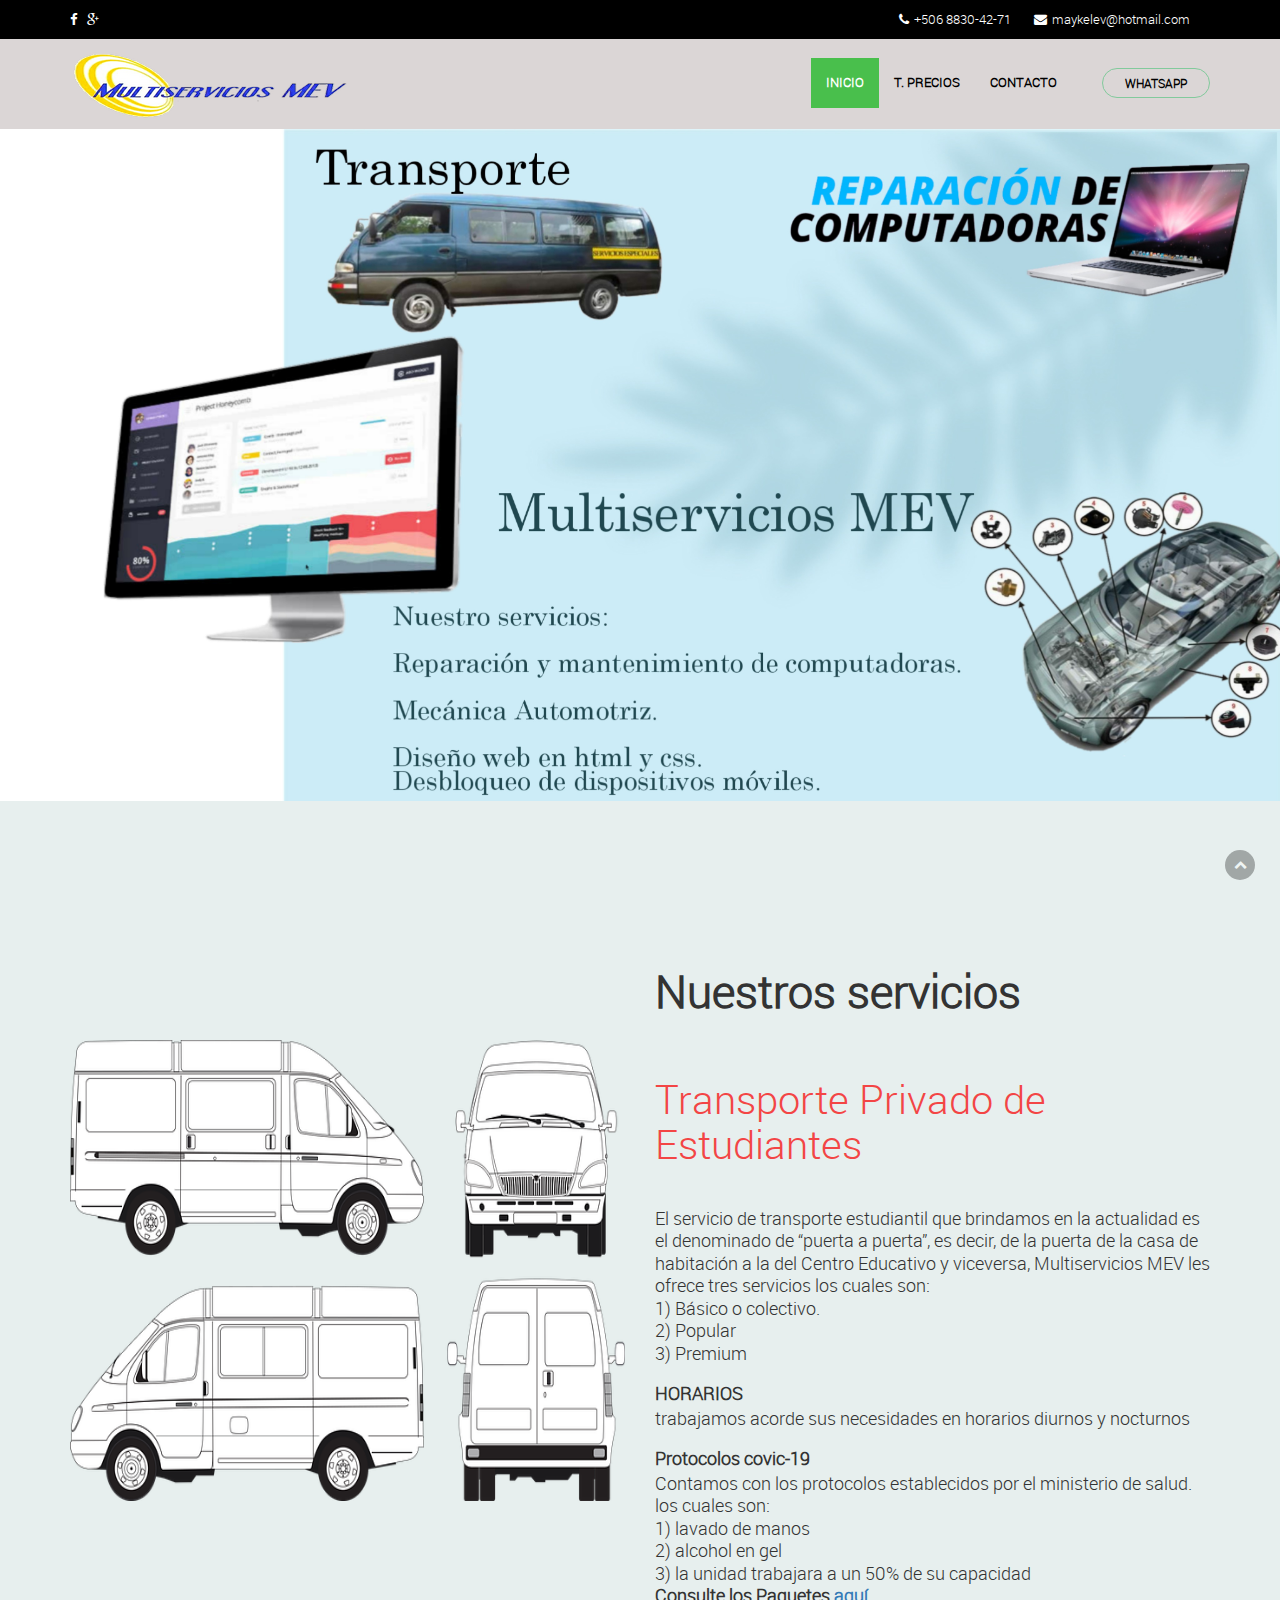
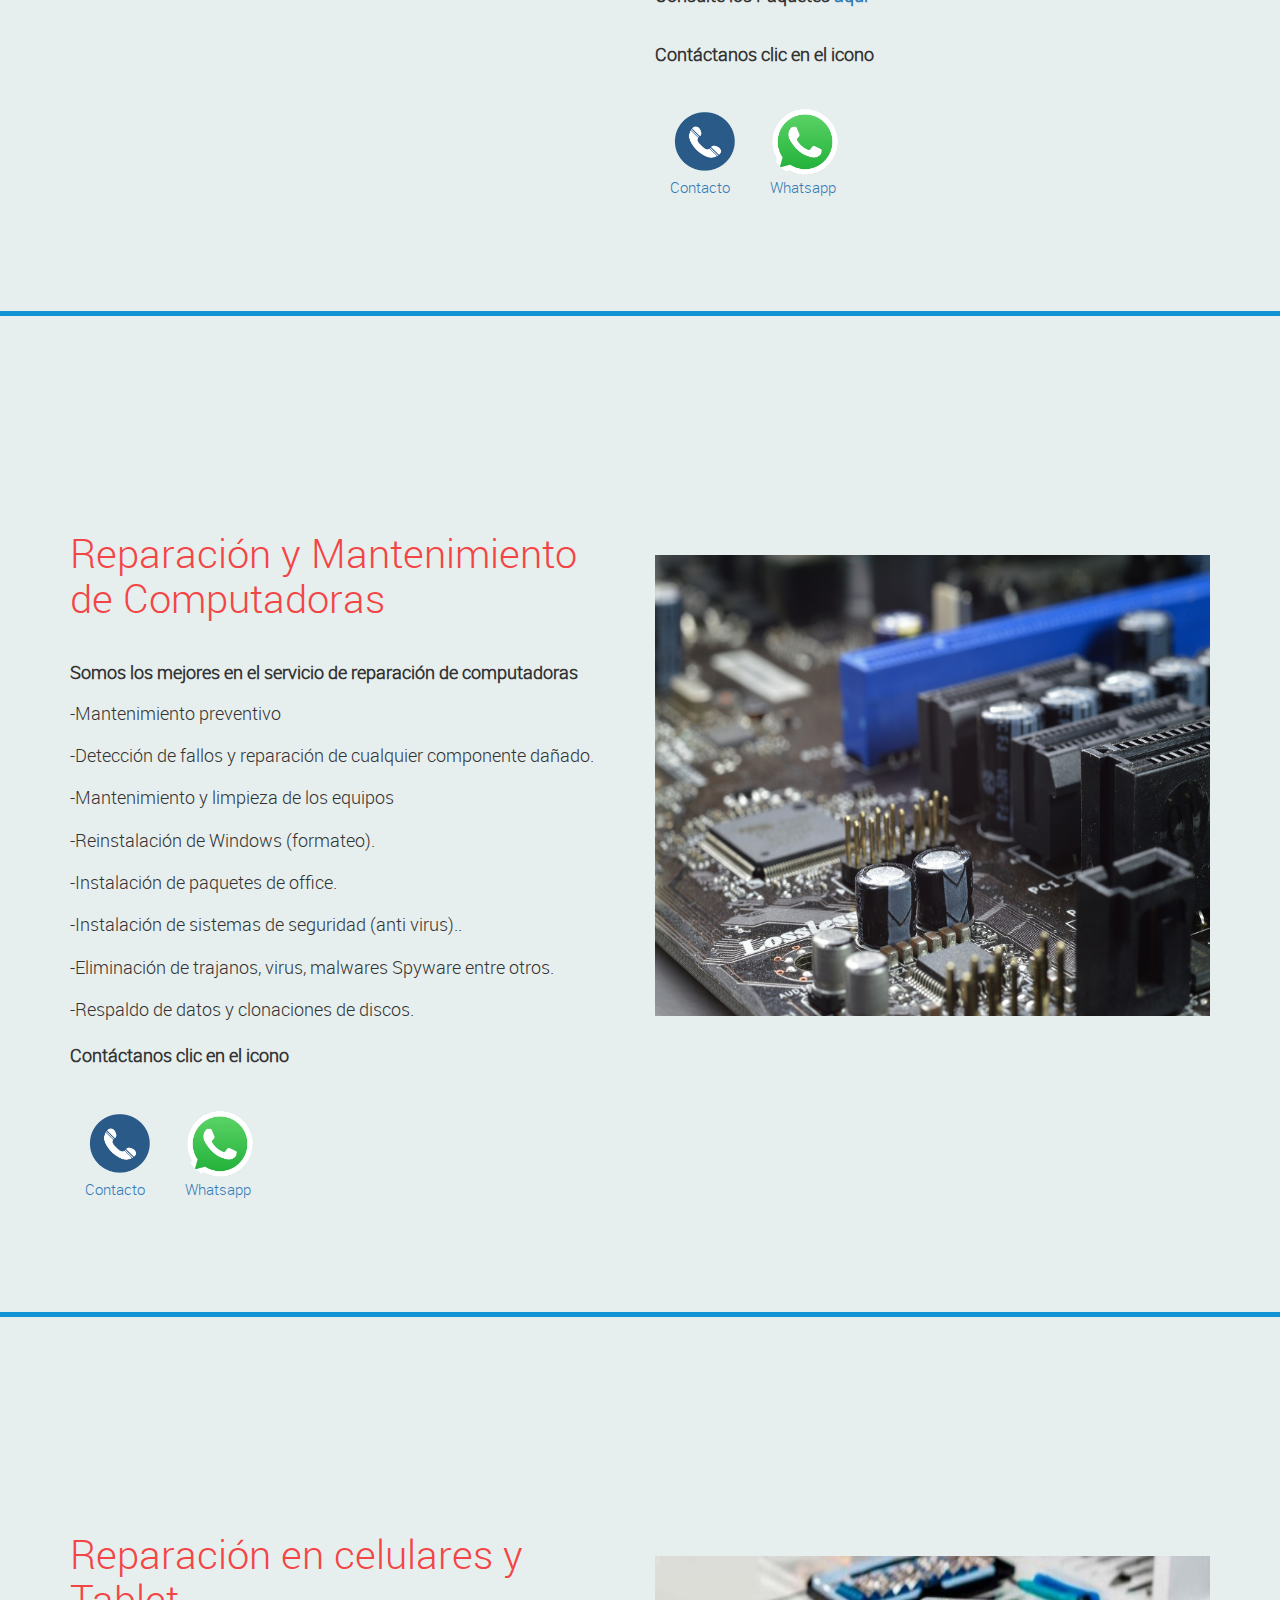
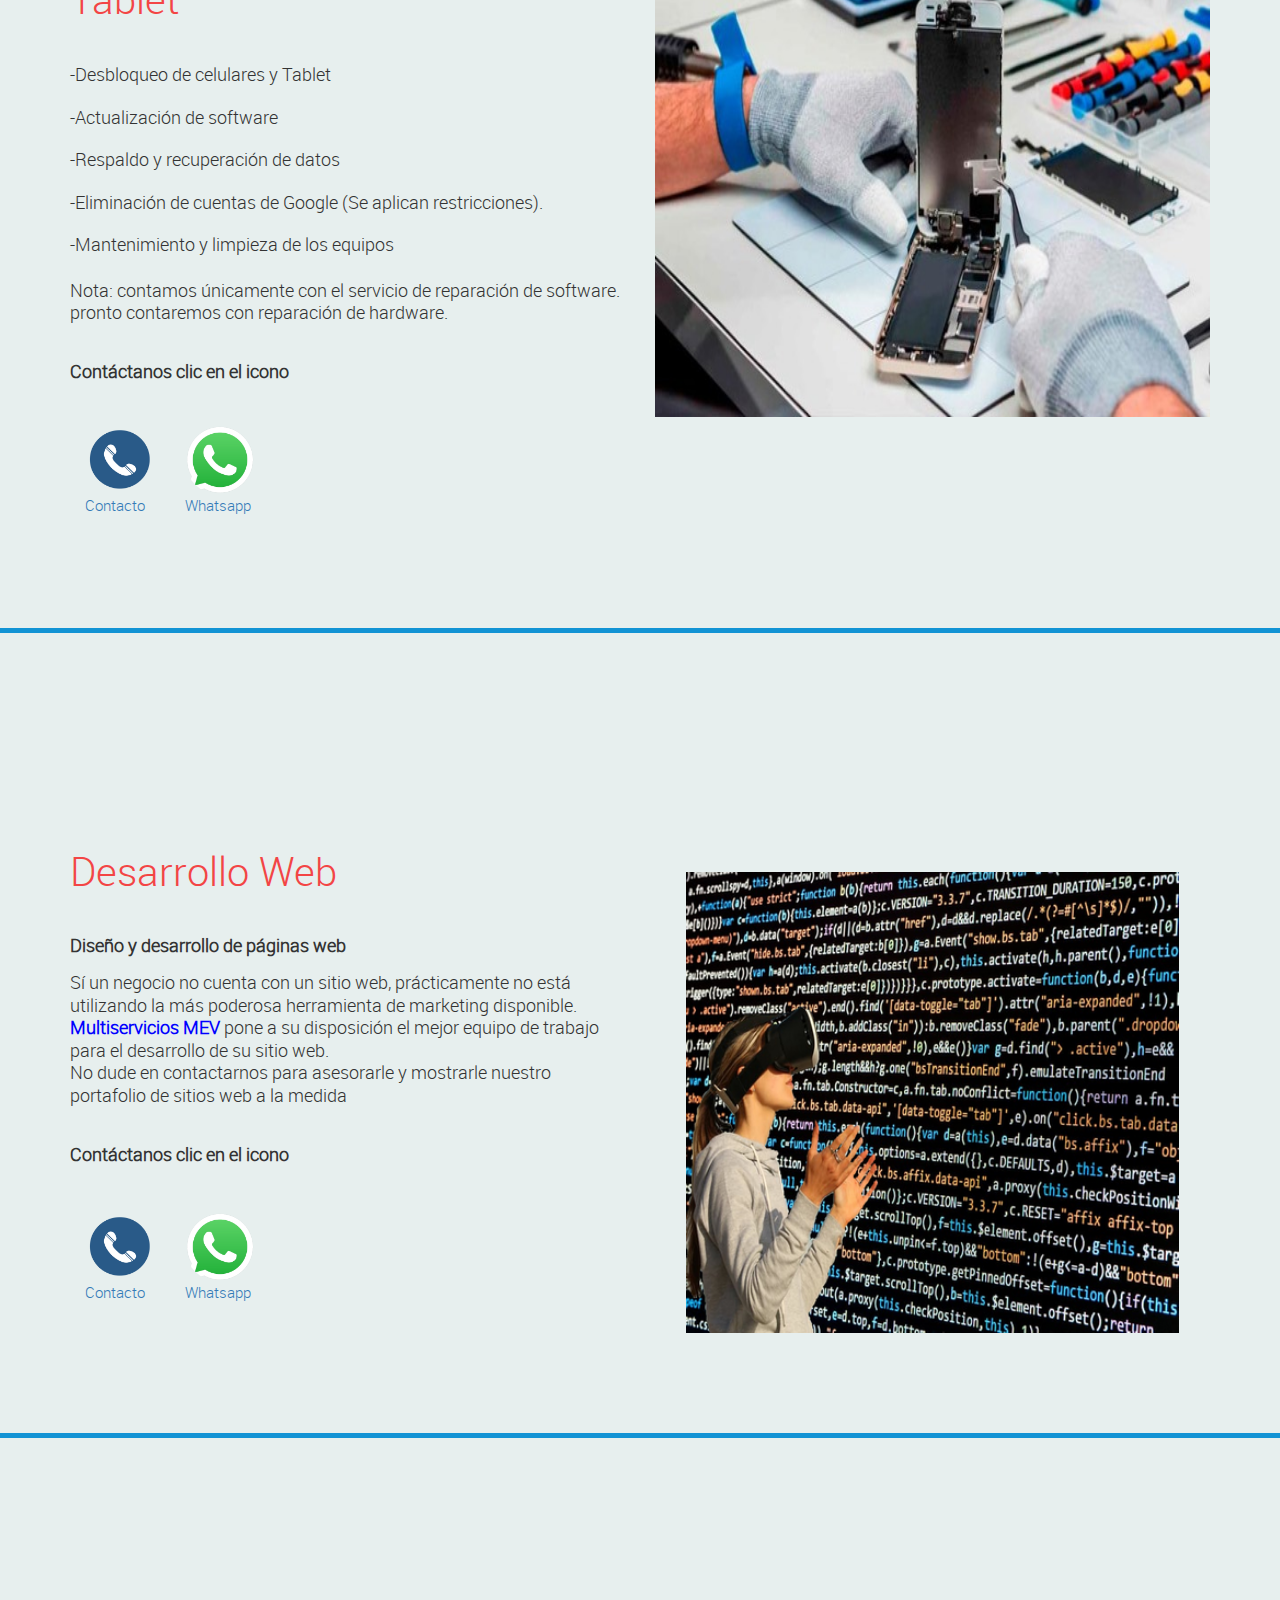
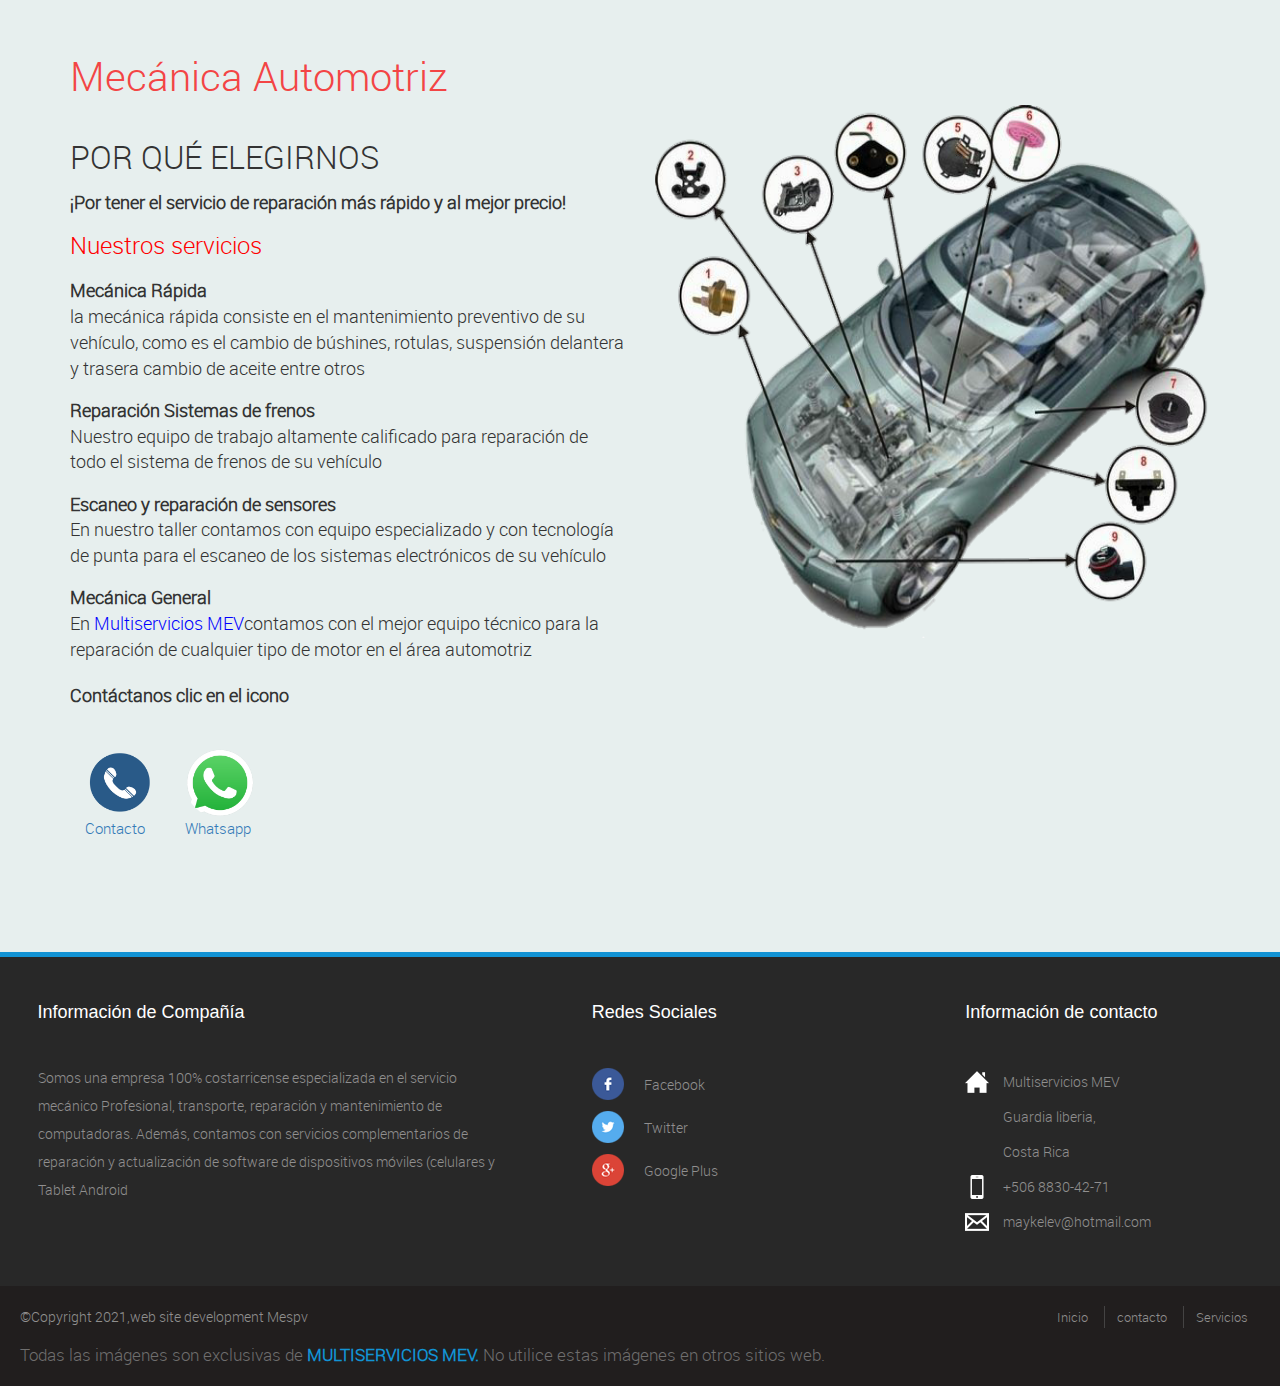
<file: index.html>
<!DOCTYPE html>
<html lang="en">
<head>
    <meta charset="UTF-8">
    <meta name="viewport" content="width=device-width, initial-scale=1.0">
 
        <meta charset="utf-8">
        <meta http-equiv="X-UA-Compatible" content="IE=edge,chrome=1">
        <title>Multiservicios MEV</title>
        <meta name="description" content="">
        <meta name="viewport" content="width=device-width, initial-scale=1">
        <link rel="apple-touch-icon" href="apple-touch-icon.png">
        <link rel="stylesheet" href="assets/css/footer.css">
        <link rel="stylesheet" href="assets/css/bootstrap.min.css">
        <!--        <link rel="stylesheet" href="assets/css/bootstrap-theme.min.css">-->


        <!--For Plugins external css-->
        <link rel="stylesheet" href="assets/css/plugins.css" />
        <link rel="stylesheet" href="assets/css/roboto-webfont.css" />

        <!--Theme custom css -->
        <link rel="stylesheet" href="assets/css/style.css">

        <!--Theme Responsive css-->
        <link rel="stylesheet" href="assets/css/responsive.css" />

        <script src="assets/js/vendor/modernizr-2.8.3-respond-1.4.2.min.js"></script>
    </head>
    <body>
        <!-- Sections -->
<section id="social" class="social">
    <div class="container">
        <!-- Example row of columns -->
        <div class="row">
            <div class="social-wrapper">
                <div class="col-md-6">
                    <div class="social-icon">
                        <a href="https://www.facebook.com/multi.mev" target="_blank">
                            <i class="fa fa-facebook"></i>
                        </a>
                        <a href="#">
                            <i class="fa fa-google-plus"></i>
                        </a>
                    </div>
                </div>
                <div class="col-md-6">
                    <div class="social-contact">
                        <a href="#">
                            <i class="fa fa-phone"></i>+506 8830-42-71
                        </a>
                        <a href="mailto:maykelev@hotmail.com">
                            <i class="fa fa-envelope"></i>maykelev@hotmail.com
                        </a>
                    </div>
                </div>
            </div>
        </div>
    </div> <!-- /container -->       
</section>
<nav class="navbar navbar-default">
    <div class="container">
        <!-- Brand and toggle get grouped for better mobile display -->
        <div class="navbar-header">
            <button type="button" class="navbar-toggle collapsed" data-toggle="collapse" data-target="#bs-example-navbar-collapse-1" aria-expanded="false">
                <span class="sr-only">Toggle navigation</span>
                <span class="icon-bar"></span>
                <span class="icon-bar"></span>
                <span class="icon-bar"></span>
            </button>
            <a class="navbar-brand" href="#"><img src="assets/images/logo.png" alt="Logo" /></a>
        </div>
        <div class="collapse navbar-collapse" id="bs-example-navbar-collapse-1">
            <ul class="nav navbar-nav navbar-right">
                <li class="active"><a href="index.html" id="home1">Inicio</a>
                </li>
                
                <li ><a href="pagos.html">T. Precios</a></li>
                <li><a href="contacto.html">Contacto</a></li>
                <li class="login"><a href="https://api.whatsapp.com/send?phone=+50688304271&text=Hola,%20vi%20tu%20pagina%20web%20quisiera%20conocer%20m%C3%A1s%20sobre%20tus%20servicios" target="_blank">whatsapp</a></li>
            </ul>
        </div>
    </div><!-- /.container-fluid -->
</nav>

<!--Home page style-->
<header id="home" class="home">
    <div class="overlay-fluid-block" ><img src="assets/images/buseta1.jpg" alt="">
        
</header>
<!-- Sections -->
<section id="features" class="features sections" style="background:#E7EFEE; ">
    <div class="container">
        <div class="row">
            <div class="main_features_content2">
                <div class="col-sm-6">
                    <div class="single_features_left text-center">
                        <img src="assets/images/buseta.png" alt="" />
                    </div>
                </div>
                <div class="col-sm-6 margin-top-60" id="Servicios"><h1><strong> <a name="servicios"></a> Nuestros servicios</h1></strong>
                    <div class="single_features_right ">
                        <h2>Transporte Privado de Estudiantes </h2>
                        <p>El servicio de transporte estudiantil que brindamos en la actualidad es el denominado de “puerta a puerta”, es decir, de la puerta de la casa de habitación a la del Centro Educativo y viceversa, Multiservicios MEV les ofrece tres servicios los cuales son:
                            <br>
                            1) Básico o colectivo. <br>
                            2) Popular <br>
                            3) Premium
                        </p>
                        <ul>
                            <li><strong>HORARIOS</strong>
                                <p>
                                    trabajamos acorde sus necesidades en horarios diurnos y nocturnos
                                </p>
                            </li>
                            <li><strong>Protocolos covic-19</strong>
                                <p>Contamos con los protocolos establecidos por el ministerio de salud.
                                    <br>los cuales son:
                                    <br>
                                    1) lavado de manos <br>2) alcohol en gel <br>
                                    3) la unidad trabajara a un 50% de su capacidad
                                </p>
                            </li>
                            <p><strong>Consulte los Paquetes <a href="pagos.html">aquí</a></strong></p>
                            <br>
                            <p>
                                <strong>Contáctanos clic en el icono</strong>
                            </p>
                        </ul>
                        <div class="social_contacto">
                            <div class="telegrama">
                                <a href="contacto.html#contact1"><img src="assets/icon/contacto.png" alt="">Contacto</a>
                            </div>
                            <div class="whatsapp">
                                <a href="https://api.whatsapp.com/send?phone=+50688304271&text=Hola,%20vi%20tu%20pagina%20web%20quisiera%20conocer%20m%C3%A1s%20sobre%20tus%20servicios%20de%20Estudiantes" target="_blank">
                                    <img src="assets/icon/whatsapp.png" alt="">Whatsapp</a>
                                </div>
                            </div>
                        </div>
                    </div>
                </div>
            </div>
        </div>
</section><!--End of Features 2 Section -->
<section id="features" class="features sections" style="background:#E7EFEE;">
    <div class="container">
        <div class="row">
            <div class="main_features_content2">
                <div class="col-sm-6 margin-top-60">
                    <div class="single_features_right ">
                        <h2>Reparación y Mantenimiento de Computadoras </h2>
                        <p><strong>Somos los mejores en el servicio de reparación de computadoras</strong>
                        </p>
                        <ul>
                            <li>-Mantenimiento preventivo</li>
                            <li>-Detección de fallos y reparación de cualquier componente dañado.
                                <li>-Mantenimiento y limpieza de los equipos
                                </li>
                                <li>-Reinstalación de Windows (formateo).</li>
                                <li>-Instalación de paquetes de office.</li>
                                <li>-Instalación de sistemas de seguridad (anti virus)..</li>
                                <li>-Eliminación de trajanos, virus, malwares Spyware entre otros.</li>
                                <li>-Respaldo de datos y clonaciones de discos.</li>
                                <br>
                                <p>
                                    <strong>Contáctanos clic en el icono</strong>
                                </p>
                            </ul>
                            <div class="social_contacto">
                                 <div class="telegrama">
                                <a href="contacto.html#contact1"><img src="assets/icon/contacto.png" alt="">Contacto</a>
                            </div>
                                <div class="whatsapp">
                                    <a href="https://api.whatsapp.com/send?phone=+50688304271&text=Hola,%20vi%20tu%20pagina%20web%20quisiera%20conocer%20m%C3%A1s%20sobre%20tus%20servicios%20de%20Reparacion%20de%20computadoras" target="_blank"><img src="assets/icon/whatsapp.png" alt="">Whatsapp</a>
                                </div>
                            </div>
                        </div>
                    </div>
                    <div class="col-sm-6">
                        <div class="single_features_left text-center">
                            <img src="assets/images/reparacion pc.jpg" alt="" />
                        </div>
                    </div>
                </div>
            </div>
        </div>
</section>
<!-----------------------------------fin seccion pc ---->
<section id="features" class="features sections" style="background:#E7EFEE;">
    <div class="container">
        <div class="row">
            <div class="main_features_content2">
                <div class="col-sm-6 margin-top-60">
                    <div class="single_features_right ">
                        <ul>
                            <li><h2>Reparación en celulares y Tablet</h2></li>
                            <li>-Desbloqueo de celulares y Tablet<li>-Actualización de software</li>
                            <li>-Respaldo y recuperación de datos</li>
                            <li>-Eliminación de cuentas de Google (Se aplican restricciones).</li>
                            <li>-Mantenimiento y limpieza de los equipos</li><br>
                            <p>Nota: contamos únicamente con el servicio de reparación de software. pronto contaremos con reparación de hardware.</p>
                            <br>
                            <p>
                                <strong>Contáctanos clic en el icono</strong>
                            </p>
                        </ul>
                        <div class="social_contacto">
                             <div class="telegrama">
                                <a href="contacto.html#contact1"><img src="assets/icon/contacto.png" alt="">Contacto</a>
                            </div>
                                    <div class="whatsapp">
                                        <a href="https://api.whatsapp.com/send?phone=+50688304271&text=Hola,%20vi%20tu%20pagina%20web%20quisiera%20conocer%20m%C3%A1s%20sobre%20tus%20servicios%20de%20Reparacion%20de%20celulares" target="_blank"><img src="assets/icon/whatsapp.png" alt="">Whatsapp</a>
                                    </div>
                                </div>
                            </div>
                        </div>
                         <div class="col-sm-6">
                            <div class="single_features_left text-center">
                                <img src="assets/images/reparacion-de-celulares.jpg" alt="" />
                            </div>
                        </div>

                    </div>
                </div>
            </div>
        </section>
        <!--End of Features 2 Section -->
         <section id="features" class="features sections" style="background:#E7EFEE;">
            <div class="container">
                <div class="row">
                    <div class="main_features_content2">

                       

                        <div class="col-sm-6 margin-top-60">
                            <div class="single_features_right ">
                                <h2>Desarrollo Web</h2>
                                <p><strong> Diseño y desarrollo de páginas web</strong></p>
                                <p> Sí un negocio no cuenta con un sitio web, prácticamente no está utilizando la más poderosa herramienta de marketing disponible. <strong><span style="color: blue;">  Multiservicios MEV</span>  </strong>pone a su disposición el mejor equipo de trabajo para el desarrollo de su sitio web.
                                    <br>
                                    No dude en contactarnos para asesorarle y mostrarle nuestro portafolio de sitios web a la medida
                                </p>
                                <br>
                                <p>
                                    <strong>Contáctanos clic en el icono</strong>
                                </p>

                                </ul>
                                <div class="social_contacto">
                                     <div class="telegrama">
                                <a href="contacto.html#contact1"><img src="assets/icon/contacto.png" alt="">Contacto</a>
                            </div>
                                    <div class="whatsapp">
                                        <a href="https://api.whatsapp.com/send?phone=+50688304271&text=Hola,%20vi%20tu%20pagina%20web%20quisiera%20conocer%20m%C3%A1s%20sobre%20tus%20servicios%20de%20Diseño%20web" target="_blank"><img src="assets/icon/whatsapp.png" alt="">Whatsapp</a>
                                    </div>
                                </div>
                            </div>
                        </div>
                         <div class="col-sm-6">
                            <div class="single_features_left text-center">
                                <img src="assets/images/web.png" alt="" />
                            </div>
                        </div>

                    </div>
                </div>
            </div>
        </section>

        <!--End of Features 3 Section -->
         <section id="features" class="features sections" style="background: #E7EFEE;">
            <div class="container">
                <div class="row">
                    <div class="main_features_content2">

                       

                        <div class="col-sm-6 margin-top-60">
                            <div class="single_features_right ">
                                <h2>Mecánica Automotriz</h2>
                                <p><h3>POR QUÉ ELEGIRNOS</h3></p>
                                <p><strong>¡Por tener el servicio de reparación más rápido y al mejor precio!</strong></p>
                                <strong style="color: red;"><h4>Nuestros servicios</h4></strong>
                                <ul>
                                    <li><strong>Mecánica Rápida </strong><br>
                                   la mecánica rápida consiste en el mantenimiento preventivo de su vehículo, como es el cambio de búshines, rotulas, suspensión delantera y trasera cambio de aceite entre otros</li>
                                    <li><strong>Reparación Sistemas de frenos</strong> <br>
                                   Nuestro equipo de trabajo altamente calificado para reparación de todo el sistema de frenos de su vehículo</li>
                                    <li><strong>Escaneo y reparación de sensores</strong><br>En nuestro taller contamos con equipo especializado y con tecnología de punta para el escaneo de los sistemas electrónicos de su vehículo 
                                    </li>
                                    <li><strong>Mecánica General</strong> <br>En 
                                    <span style="color:blue;">Multiservicios MEV</span>contamos con el mejor equipo técnico para la reparación de cualquier tipo de motor en el área automotriz</li> <br>
                                <p>
                                    <strong>Contáctanos clic en el icono</strong>
                                </p>

                                </ul>
                                <div class="social_contacto">
                                     <div class="telegrama">
                                <a href="contacto.html#contact1"><img src="assets/icon/contacto.png" alt="">Contacto</a>
                            </div>
                                    <div class="whatsapp">
                                        <a href="https://api.whatsapp.com/send?phone=+50688304271&text=Hola,%20vi%20tu%20pagina%20web%20quisiera%20conocer%20m%C3%A1s%20sobre%20tus%20servicios%20de%20mecanica%20automotriz" target="_blank"><img src="assets/icon/whatsapp.png" alt="">Whatsapp</a>
                                    </div>
                                </div><!-----------fin iconos--------->
                            </div>
                        </div>
                         <div class="col-sm-6">
                            <div class="carro text-center">
                                <img src="assets/images/mecanica.png" alt="" />
                            </div>
                        </div>

                    </div>
                </div>
            </div>
        </section>
        <!--End of Features 4 Section -->
		



     
        <!--Footer-->
<footer>
  <div class="footer_content">
           <div class="footer-grids">
                <div class="footer one">
          <h3>Información de Compañía</h3>
          <p>Somos una empresa 100% costarricense especializada en el servicio mecánico Profesional, transporte, reparación y mantenimiento de computadoras. Además, contamos con servicios complementarios de reparación y actualización de software de dispositivos móviles (celulares y Tablet Android </p>
          
        
          <div class="clear"></div>
        </div>
        <div class="footer two">
          <h3>Redes Sociales</h3>
          <ul>
            <li><a class="fb" href="https://www.facebook.com/multi.mev" target="_blank"><i></i> Facebook</a></li>
            <li><a class="fb1" href="#"><i></i>Twitter</a></li>
            <li><a class="fb2" href="#"><i></i>Google Plus</a></li>
           
           
          </ul>
        </div>
        <div class="footer three">
          <h3>Información de contacto</h3>
          <ul>
            <li>Multiservicios MEV<span>Guardia liberia,</span>Costa Rica   </li>
            <li>+506 8830-42-71   </li>
            <li><a href="mailto:maykelev@hotmail.com">maykelev@hotmail.com</a> </li>
          </ul>
        </div>
        <div class="clear"></div>
      </div>
      <div class="copy-right-grids">
        <div class="copy-left">
            <p class="footer-gd">©Copyright 2021,web site development Mespv
 </p>
 <p class="footerfin">
Todas las imágenes son exclusivas de <strong> MULTISERVICIOS MEV.</strong> No utilice estas imágenes en otros sitios web.</p>
        </div>
        <div class="copy-right">
          <ul>
            <li><a href="#home1">Inicio</a></li>
            <li><a href="contacto.html#contact1">contacto</a></li>
            <li><a href="#Servicios">Servicios</a></li>
          </ul>
        </div>
        <div class="clear"></div>
      </div>
  
</footer>
		
		
		<div class="scrollup">
			<a href="#"><i class="fa fa-chevron-up"></i></a>
		</div>


        <script src="assets/js/vendor/jquery-1.11.2.min.js"></script>
        <script src="assets/js/vendor/bootstrap.min.js"></script>

        <script src="assets/js/plugins.js"></script>
        <script src="assets/js/modernizr.js"></script>
        <script src="assets/js/main.js"></script>
    </body>
</html>
</file>
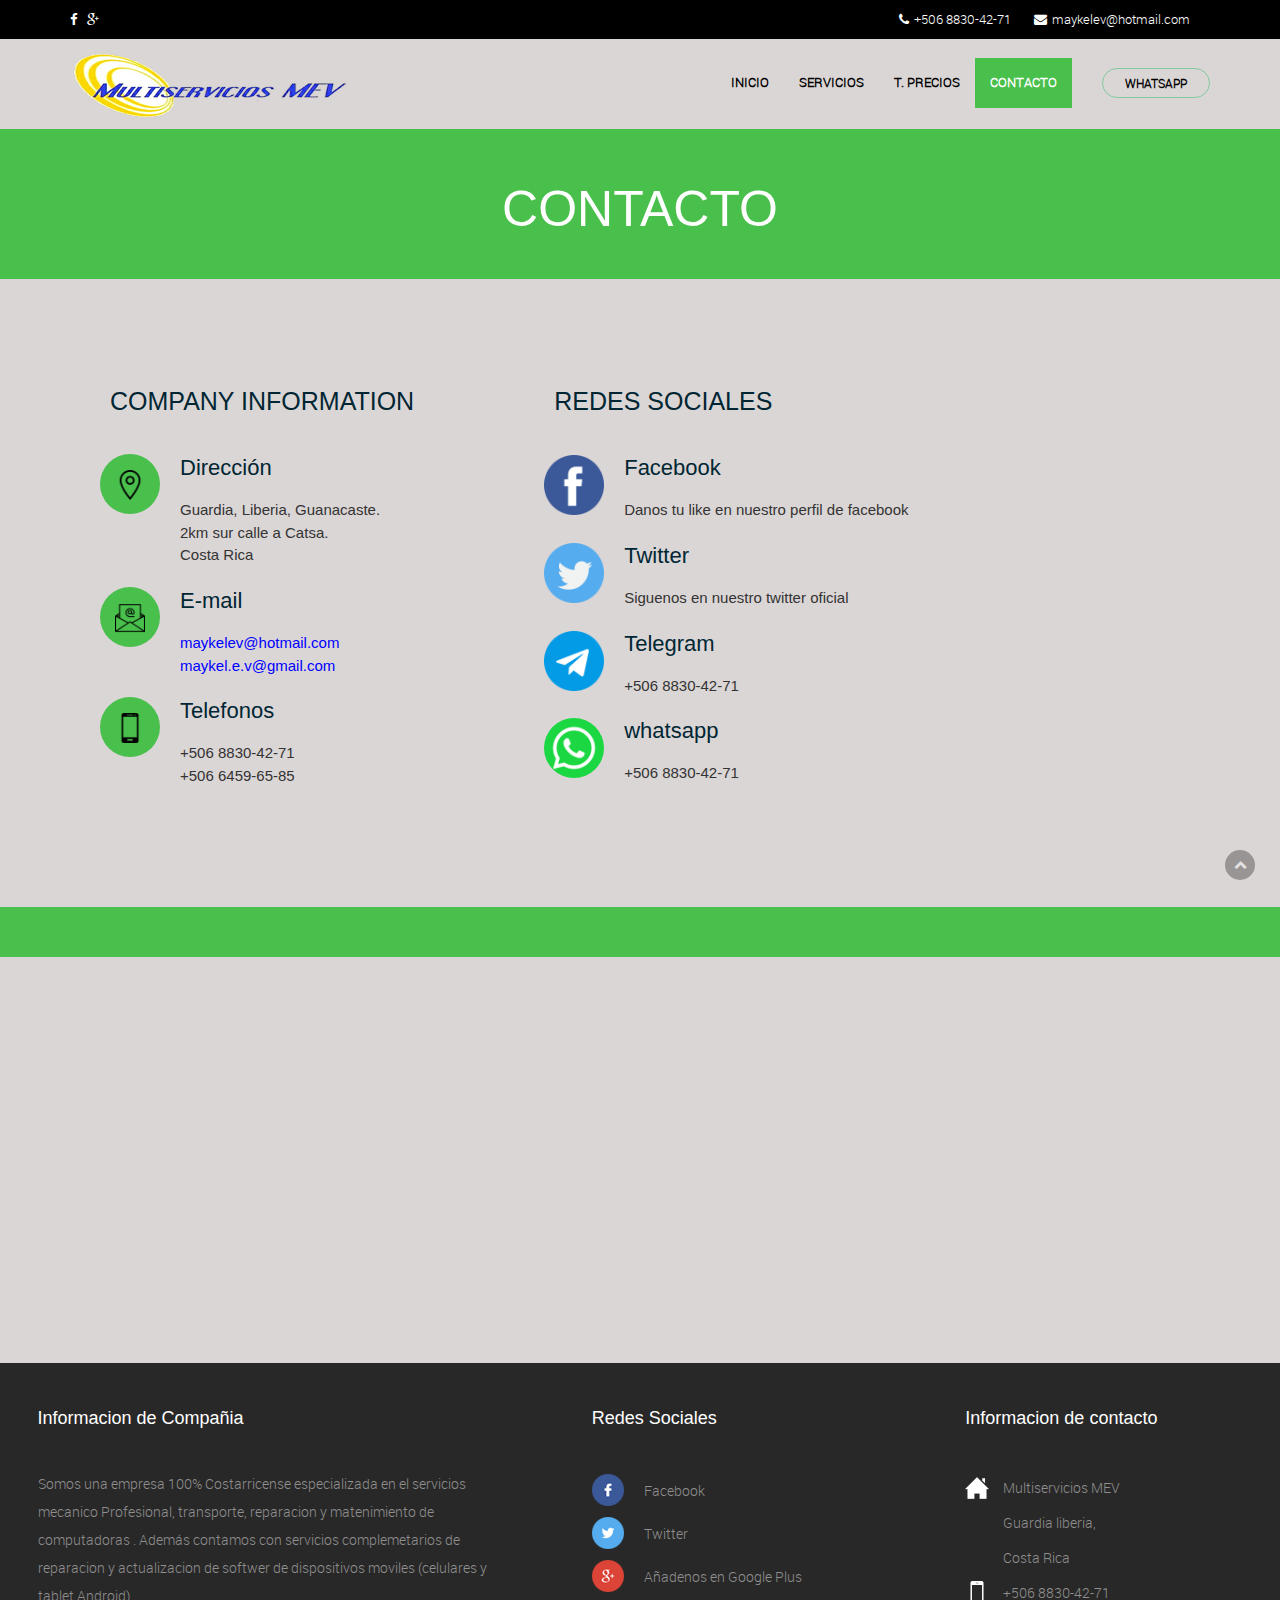
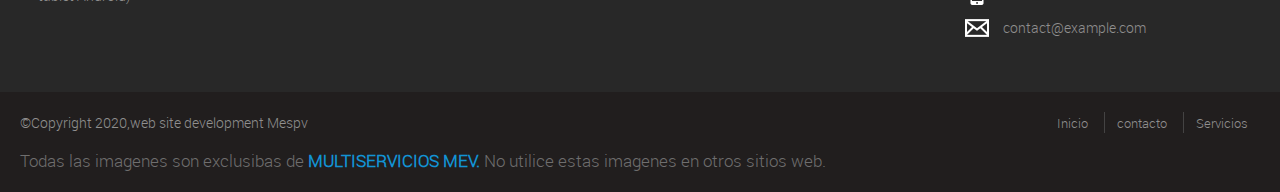
<file: contacto.html>
<!DOCTYPE html>
<html lang="en">
<head>
    <meta charset="UTF-8">
    <meta name="viewport" content="width=device-width, initial-scale=1.0">
 
        <meta charset="utf-8">
        <meta http-equiv="X-UA-Compatible" content="IE=edge,chrome=1">
        <title>Multiservicios MEV</title>
        <meta name="description" content="">
        <meta name="viewport" content="width=device-width, initial-scale=1">
     
        <link rel="stylesheet" href="assets/css/footer.css">
        <link rel="stylesheet" href="assets/css/bootstrap.min.css">
        <!--        <link rel="stylesheet" href="assets/css/bootstrap-theme.min.css">-->
<link rel="stylesheet" href="assets/css/contacto.css">

        <!--For Plugins external css-->
        <link rel="stylesheet" href="assets/css/plugins.css" />
        <link rel="stylesheet" href="assets/css/roboto-webfont.css" />

        <!--Theme custom css -->
        <link rel="stylesheet" href="assets/css/style.css">

        <!--Theme Responsive css-->
        <link rel="stylesheet" href="assets/css/responsive.css" />

        <script src="assets/js/vendor/modernizr-2.8.3-respond-1.4.2.min.js"></script>

    </head>
    
<body>
<header>
    <section id="social" class="social">
<div class="container">
    <!-- Example row of columns -->
    <div class="row">
        <!--------------------------------------------------------------------->
        <div class="social-wrapper">
        
            <div class="col-md-6">
                <div class="social-icon">
                    <a href="https://www.facebook.com/multi.mev"  target="_blank"><i class="fa fa-facebook"></i></a>
                    <a href="#"><i class="fa fa-google-plus"></i></a>
                 
                </div>
            </div>

        <!--------------------------------------------------------------------->
            <div class="col-md-6">
                <div class="social-contact">
                    <a href="#"><i class="fa fa-phone"></i>+506 8830-42-71</a>
                    <a href="mailto:maykelev@hotmail.com">
                            <i class="fa fa-envelope"></i>maykelev@hotmail.com
                        </a>
                </div>
            </div>
        </div>
    </div>
</div>
</section> 
<!-- /container fin-------------------------------------------------------->

<!---------------------- navegador---------------->
<section> 
    <nav class="navbar navbar-default">
<!----------------------------------------------------------------------->
        <div class="container">
            <div class="navbar-header">
                <button type="button" class="navbar-toggle collapsed" data-toggle="collapse" data-target="#bs-example-navbar-collapse-1" aria-expanded="false">
                    <span class="sr-only">Toggle navigation</span>
                    <span class="icon-bar"></span>
                    <span class="icon-bar"></span>
                    <span class="icon-bar"></span>
                </button>
                <a class="navbar-brand" href="#">
                <img src="assets/images/logo.png" alt="Logo" /></a>
            </div>
<!------------------------------------------------------------------------->
            <div class="collapse navbar-collapse" id="bs-example-navbar-collapse-1">
                 <ul class="nav navbar-nav navbar-right">
                        <li><a href="index.html">Inicio</a></li>
                        
                        <li><a href="index.html#Servicios">Servicios</a></li>
                          <li ><a href="pagos.html">T. Precios</a></li>
                        
                        <li class="active"><a href="#contact">Contacto</a></li>
                        <li class="login"><a href="https://api.whatsapp.com/send?phone=+50688304271&text=Hola,%20vi%20tu%20pagina%20web%20quisiera%20conocer%20m%C3%A1s%20sobre%20tus%20servicios" target="_blank">whatsapp</a></li>
                    </ul>
            </div>
<!------------------------------------------------------------------------->
        </div><!-- /.container-fluid -->
    </nav>
</section>

<!-----------------------------------fin navegador------------------->
<!-----------------------------------fin header ------------->            
 
        
<main>
      <!-- Content -->
     <article class="lll">
      <header class="titulo">
            <h1 class="texto_header">Contacto </h1>
        </header>
        <div class="contenedor_texto"> 
          <div >
            <div class="container1">
              
              <!-- Company Information -->
              <div class="columna1" id="columna1">
                <h2 class="info_compañia">Company Information</h2>
               <div class="prueva">
                <div class="iconno">
                 <img src="assets/icon/gps.png" alt="" class="tamaño_icono">
                </div>
                <div class="contenido">
                  <h4>Dirección </h4>
                  <p>Guardia, Liberia, Guanacaste.<br>
                    2km sur calle a Catsa.<br>
                    Costa Rica
                  </p>               
                </div>
              </div>
              <div class="prueva">
                <div class="iconno">
                  <img src="assets/icon/email.png" alt="" class="tamaño_icono">
                </div>
                <div class="contenido" id="color">
                  <h4>E-mail</h4>
                  <p><a href="mailto:maykelev@hotmail.com" id="color">maykelev@hotmail.com</a> <br>
                    <a href="mailto:maykel.e.v@gmail.com">maykel.e.v@gmail.com</a>
                    
                     
                  </p>              
                </div>
              </div>
              <div class="prueva">
                <div class="iconno">
                  <img src="assets/icon/telefono-inteligente.png" alt="" class="tamaño_icono">
                </div>
                <div class="contenido">
                  <h4>Telefonos</h4>
                  <p>+506 8830-42-71<br>
                    +506 6459-65-85
                     <br>
                     
                  </p>             
                </div>
              </div>
              </div>
              <!-- Contact Form -->
              <div class="columna1" id="columna2">
                <h2 class="info_compañia">Redes Sociales</h2>
                <div class="prueva">
                 <div class="iconno2"><a href="https://www.facebook.com/multi.mev"  target="_blank">
                  <img src="assets/icon/facebook.png" alt=""></a>
                </div>
                <div class="contenido" >
                  <h4><a href="https://www.facebook.com/multi.mev"  target="_blank">Facebook </a></h4>
                  <p>Danos tu like en nuestro perfil de facebook
                  </p>               
                </div>
              </div>
              <div class="prueva">
                <div class="iconno2"><a href="https://twitter.com/maykel_espinoza"  target="_blank"><img src="assets/icon/twitter.png" alt=""></a>
                  
                </div>
                <div class="contenido">
                  <h4><a href="https://twitter.com/maykel_espinoza"  target="_blank">Twitter</a></h4>
                  <p>Siguenos en nuestro twitter oficial 
                     
                  </p>              
                </div>
              </div>
              <div class="prueva">
                <div class="iconno2">
                  <img src="assets/icon/telegram.png" alt="">
                </div>
                <div class="contenido">
                  <h4>Telegram</a></h4>
                  <p> 
                     +506 8830-42-71
                  </p>              
                </div>
              </div>
              <div class="prueva">
                <div class="iconno2"><a href="https://api.whatsapp.com/send?phone=+50688304271&text=Hola,%20vi%20tu%20pagina%20web%20quisiera%20conocer%20m%C3%A1s%20sobre%20tus%20servicios" target="_blank">
                 <img src="assets/icon/whatsapp (1).png" alt="" class="img"> </a>
                </div>
                <div class="contenido">
                 <h4><a href="https://api.whatsapp.com/send?phone=+50688304271&text=Hola,%20vi%20tu%20pagina%20web%20quisiera%20conocer%20m%C3%A1s%20sobre%20tus%20servicios%20de%20Estudiantes" target="_blank">whatsapp</a></h4>
                  <p>+506 8830-42-71</p>             
                </div>
              </div>
              </div>
           




            </div>  
          </div> 
        </div> 
      </article>
     
      <!-- MAP -->
<div style="width: 100%"><iframe scrolling="no" marginheight="0" marginwidth="0" src="https://maps.google.com/maps?width=100%25&amp;height=600&amp;hl=en&amp;q=guardia%20liberia%20guanacaste%20costarica+(My%20Business%20Name)&amp;t=&amp;z=14&amp;ie=UTF8&amp;iwloc=B&amp;output=embed" width="100%" height="400" frameborder="0"></iframe></div>
    </main>
<footer>
  <div class="footer_content">
           <div class="footer-grids">
                <div class="footer one">
          <h3>Informacion de Compañia</h3>
          <p>Somos una empresa 100% Costarricense especializada en el servicios mecanico Profesional, transporte, reparacion y matenimiento de computadoras . Además contamos con servicios complemetarios de reparacion y actualizacion de softwer de dispositivos moviles (celulares y tablet Android) </p>
          
        
          <div class="clear"></div>
        </div>
        <div class="footer two">
          <h3>Redes Sociales</h3>
          <ul>
            <li><a class="fb" href="https://www.facebook.com/multi.mev" target="_blank"><i></i>Facebook</a></li>
            <li><a class="fb1" href="https://twitter.com/maykel_espinoza" target="_blank"><i></i>Twitter</a></li>
            <li><a class="fb2" href="#"><i></i> Añadenos en Google Plus</a></li>
           
           
          </ul>
        </div>
        <div class="footer three">
          <h3>Informacion de contacto</h3>
          <ul>
            <li>Multiservicios MEV<span>Guardia liberia,</span>Costa Rica   </li>
            <li>+506 8830-42-71  </li>
            <li><a href="mailto:info@example.com">contact@example.com</a> </li>
          </ul>
        </div>
        <div class="clear"></div>
      </div>
      <div class="copy-right-grids">
        <div class="copy-left">
            <p class="footer-gd">©Copyright 2020,web site development Mespv
 </p>
 <p class="footerfin">
Todas las imagenes son exclusibas de <strong> MULTISERVICIOS MEV.</strong> No utilice estas imagenes en otros sitios web.</p>
        </div>
        <div class="copy-right">
          <ul>
            <li><a href="index.html">Inicio</a></li>
            <li><a href="#">contacto</a></li>
            <li><a href="index.html#Servicios">Servicios</a></li>
          </ul>
        </div>
        <div class="clear"></div>
      </div>
  
</footer>
        
        
        <div class="scrollup">
            <a href="#"><i class="fa fa-chevron-up"></i></a>
        </div>


        <script src="assets/js/vendor/jquery-1.11.2.min.js"></script>
        <script src="assets/js/vendor/bootstrap.min.js"></script>

        <script src="assets/js/plugins.js"></script>
        <script src="assets/js/modernizr.js"></script>
        <script src="assets/js/main.js"></script>

       
		
        <!-- Sections -->
       
</body>    
</html>
</file>
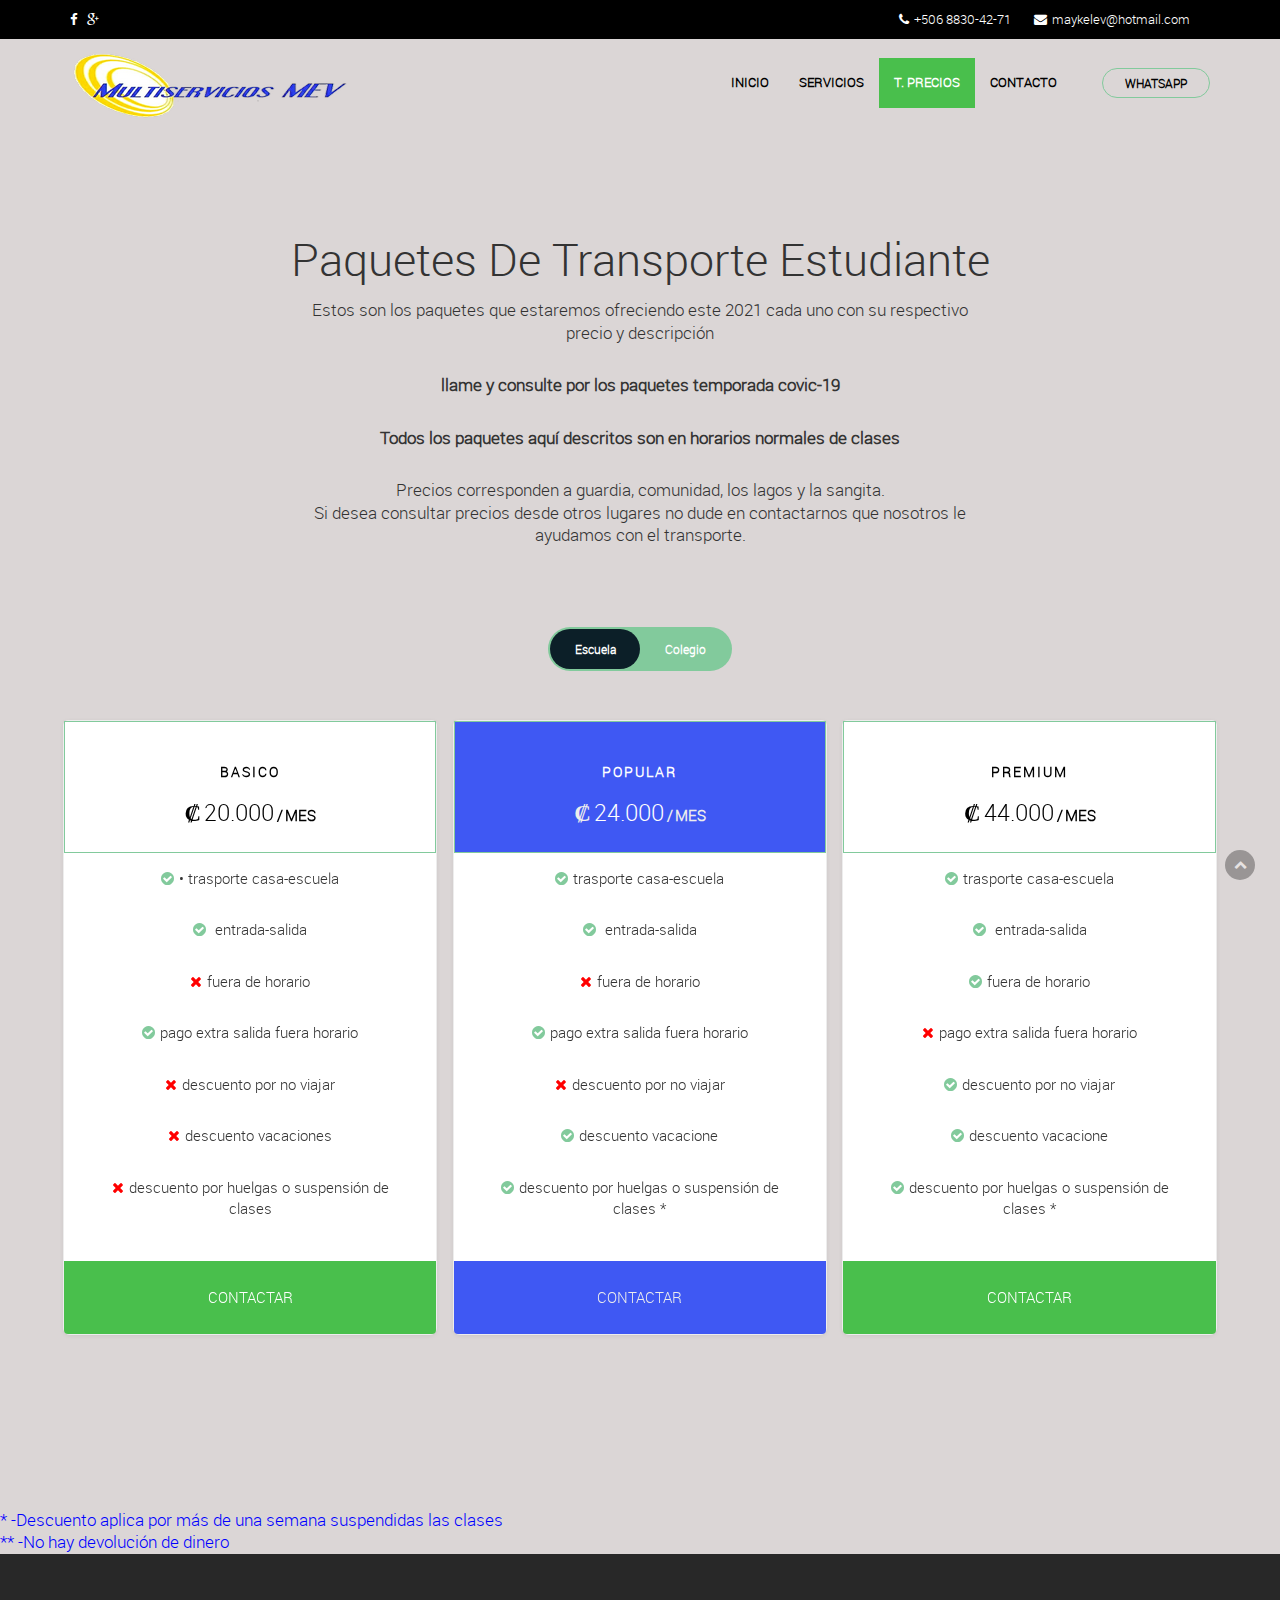
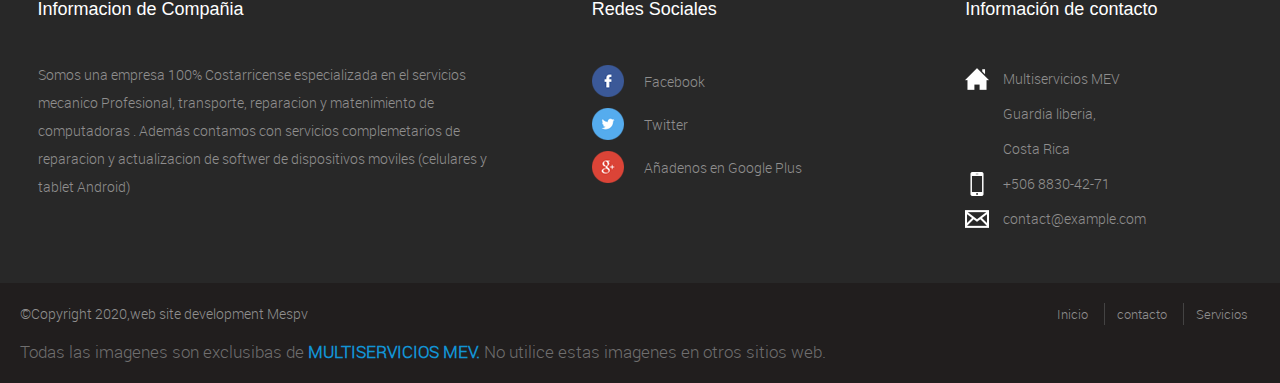
<file: pagos.html>
<!DOCTYPE html>
<html lang="en">
<head>
    <meta charset="UTF-8">
    <meta name="viewport" content="width=device-width, initial-scale=1.0">
 
        <meta charset="utf-8">
        <meta http-equiv="X-UA-Compatible" content="IE=edge,chrome=1">
        <title>Multiservicios MEV</title>
        <meta name="description" content="">
        <meta name="viewport" content="width=device-width, initial-scale=1">
        <link rel="apple-touch-icon" href="apple-touch-icon.png">
        
        <link rel="stylesheet" href="assets/css/footer.css">
        <link rel="stylesheet" href="assets/css/bootstrap.min.css">
        <!--        <link rel="stylesheet" href="assets/css/bootstrap-theme.min.css">-->


        <!--For Plugins external css-->
        <link rel="stylesheet" href="assets/css/plugins.css" />
        <link rel="stylesheet" href="assets/css/roboto-webfont.css" />

        <!--Theme custom css -->
        <link rel="stylesheet" href="assets/css/style.css">

        <!--Theme Responsive css-->
        <link rel="stylesheet" href="assets/css/responsive.css" />

        <script src="assets/js/vendor/modernizr-2.8.3-respond-1.4.2.min.js"></script>
    </head>
    
<body>
<header>
    <section id="social" class="social">
<div class="container">
    <!-- Example row of columns -->
    <div class="row">
        <!--------------------------------------------------------------------->
        <div class="social-wrapper">
        
            <div class="col-md-6">
                <div class="social-icon">
                    <a href="https://www.facebook.com/multi.mev"  target="_blank"><i class="fa fa-facebook"></i></a>
                    <a href="#"><i class="fa fa-google-plus"></i></a>
                   
                </div>
            </div>

        <!--------------------------------------------------------------------->
            <div class="col-md-6">
                <div class="social-contact">
                    <a href="#"><i class="fa fa-phone"></i>+506 8830-42-71</a>
                    <a href="mailto:maykelev@hotmail.com">
                            <i class="fa fa-envelope"></i>maykelev@hotmail.com
                        </a>
                </div>
            </div>
        </div>
    </div>
</div>
</section> 
<!-- /container fin-------------------------------------------------------->

<!---------------------- navegador---------------->
<section> 
    <nav class="navbar navbar-default">
<!----------------------------------------------------------------------->
        <div class="container">
            <div class="navbar-header">
                <button type="button" class="navbar-toggle collapsed" data-toggle="collapse" data-target="#bs-example-navbar-collapse-1" aria-expanded="false">
                    <span class="sr-only">Toggle navigation</span>
                    <span class="icon-bar"></span>
                    <span class="icon-bar"></span>
                    <span class="icon-bar"></span>
                </button>
                <a class="navbar-brand" href="#">
                <img src="assets/images/logo.png" alt="Logo" /></a>
            </div>
<!------------------------------------------------------------------------->
            <div class="collapse navbar-collapse" id="bs-example-navbar-collapse-1">
                 <ul class="nav navbar-nav navbar-right">
                        <li><a href="index.html">Inicio</a></li>
                        
                        <li><a href="index.html#Servicios">Servicios</a></li>
                          <li class="active"><a href="#">T. precios</a></li>
                        
                        <li><a href="contacto.html">Contacto</a></li>
                        <li class="login"><a href="https://api.whatsapp.com/send?phone=+50688304271&text=Hola,%20vi%20tu%20pagina%20web%20quisiera%20conocer%20m%C3%A1s%20sobre%20tus%20servicios%20de%20Estudiantes" target="_blank">whatsapp</a></li>
                    </ul>
            </div>
<!------------------------------------------------------------------------->
        </div><!-- /.container-fluid -->
    </nav>
</section>
</header>
<!-----------------------------------fin navegador------------------->
<!-----------------------------------fin header ------------->            
       
<main>
<!---------------------------------paquetes----------------->
<section id="price" class="price sections">
<!------------------------------------------------------------------------>
    <div class="head_title text-center" >
        <h1 id="paquetes1">Paquetes De Transporte Estudiante</h1>
        <p>Estos son los paquetes que estaremos ofreciendo este 2021 cada uno con su respectivo precio y descripción</p><p>
            <strong>llame y consulte por los paquetes temporada covic-19</strong>
        </p>
        <p><strong>Todos los paquetes aquí descritos son en horarios normales de clases</strong></p>
        <p>Precios corresponden a guardia, comunidad, los lagos y la sangita. <br>
    Si desea consultar precios desde otros lugares no dude en contactarnos que nosotros le ayudamos con el transporte.</p>
    </div>
<!---------------------------------------------------------------->            <!-- columns -->
<div class="cd-pricing-container cd-has-margins">
<!-------------------------------------------------------------------->
    <div class="cd-pricing-switcher">
        <p class="fieldset">
            <input type="radio" name="duration-2" value="monthly" id="monthly-2" checked>
            <label for="monthly-2">Escuela</label>
            <input type="radio" name="duration-2" value="yearly" id="yearly-2">
            <label for="yearly-2">Colegio</label>
            <span class="cd-switch"></span>
        </p>
    </div>
<!------------------------------------------------------------------->
<!-- .cd-pricing-switcher -->

<ul class="cd-pricing-list cd-bounce-invert">
    <li> <!---li 1--->
        <ul class="cd-pricing-wrapper">
            <li data-type="monthly" class="is-visible">
                <header class="cd-pricing-header">
                    <h2>Basico</h2>
                    <div class="cd-price">
                        <span class="cd-currency">₡</span>
                        <span class="cd-value">20.000</span>
                        <span class="cd-duration">mes</span>
                    </div>
                </header> 
<!-- .cd-pricing-header -->
<div class="cd-pricing-body">
    <ul class="cd-pricing-features">
        <li><em><i class="fa fa-check-circle"></i></em>•    trasporte casa-escuela</li>
        <li><em><i class="fa fa-check-circle"></i></em> entrada-salida</li>
        <li><em><i class="fa fa-remove"></i></em>fuera de horario</li>
        <li><em><i class="fa fa-check-circle"></i></em>pago extra salida fuera horario</li>
        <li><em><i class="fa fa-remove"></i></em>descuento por no viajar</li>
        <li><em><i class="fa fa-remove"></i></em>descuento vacaciones </li>
        <li><em><i class="fa fa-remove"></i></em>descuento por huelgas o suspensión de <br>clases</li>
    </ul>
</div>
<!-- .cd-pricing-body -->

 
 <footer class="cd-pricing-footer">
    <a class="cd-select" href="https://api.whatsapp.com/send?phone=+50688304271&text=Hola,%20vi%20tu%20pagina%20web%20quisiera%20conocer%20sobre%20tus%20servicios%20basico%20de%20transporte%20Estudiantes" target="_blank">contactar</a>
</footer>


<!-- .cd-pricing-footer -->
</li>

<li data-type="yearly" class="is-hidden">
     <header class="cd-pricing-header">
        <h2>Basico</h2>
        <div class="cd-price">
            <span class="cd-currency">₡</span>
            <span class="cd-value">20.000</span>
            <span class="cd-duration">mes</span>
        </div>
    </header> <!-- .cd-pricing-header -->
<div class="cd-pricing-body">
    <ul class="cd-pricing-features">
        <li><em><i class="fa fa-check-circle"></i></em>trasporte casa-colegio</li>
        <li><em><i class="fa fa-check-circle"></i></em> entrada-salida</li>
        <li><em><i class="fa fa-remove"></i></em>fuera de horario</li>
        <li><em><i class="fa fa-check-circle"></i></em>pago extra salida fuera horario</li>
        <li><em><i class="fa fa-remove"></i></em>descuento por no viajar</li>
        <li><em><i class="fa fa-remove"></i></em>descuento vacacione </li>
        <li><em><i class="fa fa-remove"></i></em>descuento por huelgas o suspensión de <br>clases</li>
    </ul>
</div> <!-- .cd-pricing-body -->
<footer class="cd-pricing-footer">
    <a class="cd-select" href="https://api.whatsapp.com/send?phone=+50688304271&text=Hola,%20vi%20tu%20pagina%20web%20quisiera%20conocer%20sobre%20tus%20servicios%20basico%20de%20transporte%20Estudiantes" target="_blank">contactar</a>
</footer>  <!-- .cd-pricing-footer -->
</li>
</ul> <!-- .cd-pricing-wrapper -->
</li>
<li class="cd-popular">
    <ul class="cd-pricing-wrapper">
        <li data-type="monthly" class="is-visible">
            <header class="cd-pricing-header">
                <h2>Popular</h2>
                <div class="cd-price">
                    <span class="cd-currency">₡</span>
                    <span class="cd-value">24.000</span>
                    <span class="cd-duration">mes</span>
                </div>
                     </header> <!-- .cd-pricing-header -->
<div class="cd-pricing-body">
    <ul class="cd-pricing-features">
        <li><em><i class="fa fa-check-circle"></i></em>trasporte casa-escuela</li>
        <li><em><i class="fa fa-check-circle"></i></em> entrada-salida</li>
        <li><em><i class="fa fa-remove"></i></em>fuera de horario</li>
        <li><em><i class="fa fa-check-circle"></i></em>pago extra salida fuera horario</li>
        <li><em><i class="fa fa-remove"></i></em>descuento por no viajar</li>
        <li><em><i class="fa fa-check-circle"></i></em>descuento vacacione </li>
        <li><em><i class="fa fa-check-circle"></i></em>descuento por huelgas o suspensión  de <br>clases *</li>
    </ul>
</div> <!-- .cd-pricing-body -->
            <footer class="cd-pricing-footer">
    <a class="cd-select" href="https://api.whatsapp.com/send?phone=+50688304271&text=Hola,%20vi%20tu%20pagina%20web%20quisiera%20conocer%20sobre%20tus%20servicios%20popular%20de%20transporte%20Estudiantes" target="_blank">contactar</a>
</footer>  <!-- .cd-pricing-footer -->
            </li>
<li data-type="yearly" class="is-hidden">
    <header class="cd-pricing-header">
        <h2>Popular</h2>
        <div class="cd-price">
            <span class="cd-currency">₡</span>
            <span class="cd-value">24.000</span>
            <span class="cd-duration">mes</span>
        </div>
    </header> <!-- .cd-pricing-header -->
    <div class="cd-pricing-body">
        <ul class="cd-pricing-features">
            <li><em><i class="fa fa-check-circle"></i></em>trasporte casa-colegio</li>
            <li><em><i class="fa fa-check-circle"></i></em> entrada-salida</li>
            <li><em><i class="fa fa-remove"></i></em>fuera de horario</li>
            <li><em><i class="fa fa-check-circle"></i></em>pago extra salida fuera horario</li>
            <li><em><i class="fa fa-remove"></i></em>descuento por no viajar</li>
            <li><em><i class="fa fa-check-circle"></i></em>descuento vacacione </li>
            <li><em><i class="fa fa-check-circle"></i></em>descuento por huelgas o suspensión  de <br>clases *</li>
        </ul>
    </div> <!-- .cd-pricing-body -->
    <footer class="cd-pricing-footer">
    <a class="cd-select" href="https://api.whatsapp.com/send?phone=+50688304271&text=Hola,%20vi%20tu%20pagina%20web%20quisiera%20conocer%20sobre%20tus%20servicios%20popular%20de%20transporte%20Estudiantes" target="_blank">contactar</a>
</footer>  <!-- .cd-pricing-footer -->
</li>
</ul> <!-- .cd-pricing-wrapper -->
</li>
<li>
    <ul class="cd-pricing-wrapper">
        <li data-type="monthly" class="is-visible">
            <header class="cd-pricing-header">
                <h2>Premium</h2>
                <div class="cd-price">
                    <span class="cd-currency">₡</span>
                    <span class="cd-value">44.000</span>
                    <span class="cd-duration">mes</span>
                </div>
            </header> <!-- .cd-pricing-header -->
<div class="cd-pricing-body">
    <ul class="cd-pricing-features">
        <li><em><i class="fa fa-check-circle"></i></em>trasporte casa-escuela</li>
        <li><em><i class="fa fa-check-circle"></i></em> entrada-salida</li>
        <li><em><i class="fa fa-check-circle"></i></em>fuera de horario</li>
        <li><em><i class="fa fa-remove"></i></em>pago extra salida fuera horario</li>
        <li><em><i class="fa fa-check-circle"></i></em>descuento por no viajar</li>
        <li><em><i class="fa fa-check-circle"></i></em>descuento vacacione </li>
        <li><em><i class="fa fa-check-circle"></i></em>descuento por huelgas o suspensión  de <br>clases *</li>
    </ul>
</div> <!-- .cd-pricing-body -->
<footer class="cd-pricing-footer">
    <a class="cd-select" href="https://api.whatsapp.com/send?phone=+50688304271&text=Hola,%20vi%20tu%20pagina%20web%20quisiera%20conocer%20sobre%20tus%20servicios%20premium%20de%20transporte%20Estudiantes" target="_blank">contactar</a>
</footer>  <!-- .cd-pricing-footer -->
</li>
<li data-type="yearly" class="is-hidden">
    <header class="cd-pricing-header">
        <h2>Premier</h2>
        <div class="cd-price">
            <span class="cd-currency">₡</span>
            <span class="cd-value">60.000</span>
            <span class="cd-duration">mes</span>
        </div>
    </header> <!-- .cd-pricing-header -->
    <div class="cd-pricing-body">
        <ul class="cd-pricing-features">
            <li><em><i class="fa fa-check-circle"></i></em>trasporte casa-colegio</li>
            <li><em><i class="fa fa-check-circle"></i></em> entrada-salida</li>
            <li><em><i class="fa fa-check-circle"></i></em>fuera de horario</li>
            <li><em><i class="fa fa-remove"></i></em>pago extra salida fuera horario</li>
            <li><em><i class="fa fa-check-circle"></i></em>descuento por no viajar</li>
            <li><em><i class="fa fa-check-circle"></i></em>descuento vacacione </li>
            <li><em><i class="fa fa-check-circle"></i></em>descuento por huelgas o suspensión  de <br>clases *</li>
        </ul>
    </div> <!-- .cd-pricing-body -->
 
 <footer class="cd-pricing-footer">
    <a class="cd-select" href="https://api.whatsapp.com/send?phone=+50688304271&text=Hola,%20vi%20tu%20pagina%20web%20quisiera%20conocer%20sobre%20tus%20servicios%20premium%20de%20transporte%20Estudiantes" target="_blank">contactar</a>
</footer>  <!-- .cd-pricing-footer -->
</li>
</ul> <!-- .cd-pricing-wrapper -->
</li>
</ul> <!-- .cd-pricing-list -->
</div> <!-- .cd-pricing-container -->
</section>
<section>
    <p style="color: blue;">
        *  -Descuento aplica por más de una semana suspendidas las clases <br>
        ** -No hay devolución de dinero


    </p>

</section>
</main>
<!-- Sections -->
<footer>
  <div class="footer_content">
           <div class="footer-grids">
                <div class="footer one">
          <h3>Informacion de Compañia</h3>
          <p>Somos una empresa 100% Costarricense especializada en el servicios mecanico Profesional, transporte, reparacion y matenimiento de computadoras . Además contamos con servicios complemetarios de reparacion y actualizacion de softwer de dispositivos moviles (celulares y tablet Android) </p>
          
        
          <div class="clear"></div>
        </div>
        <div class="footer two">
          <h3>Redes Sociales</h3>
          <ul>
            <li><a class="fb" href="https://www.facebook.com/multi.mev" target="_blank"><i></i>Facebook</a></li>
            <li><a class="fb1" href="https://twitter.com/maykel_espinoza" target="_blank"><i></i>Twitter</a></li>
            <li><a class="fb2" href="#"><i></i> Añadenos en Google Plus</a></li>
           
           
          </ul>
        </div>
        <div class="footer three">
          <h3>Información de contacto</h3>
          <ul>
            <li>Multiservicios MEV<span>Guardia liberia,</span>Costa Rica   </li>
            <li>+506 8830-42-71  </li>
            <li><a href="mailto:info@example.com">contact@example.com</a> </li>
          </ul>
        </div>
        <div class="clear"></div>
      </div>
      <div class="copy-right-grids">
        <div class="copy-left">
            <p class="footer-gd">©Copyright 2020,web site development Mespv
 </p>
 <p class="footerfin">
Todas las imagenes son exclusibas de <strong> MULTISERVICIOS MEV.</strong> No utilice estas imagenes en otros sitios web.</p>
        </div>
        <div class="copy-right">
          <ul>
            <li><a href="index.html">Inicio</a></li>
            <li><a href="contacto.html">contacto</a></li>
            <li><a href="#Servicios">Servicios</a></li>
          </ul>
        </div>
        <div class="clear"></div>
      </div>
  
</footer>
        
        
        <div class="scrollup">
            <a href="#"><i class="fa fa-chevron-up"></i></a>
        </div>


        <script src="assets/js/vendor/jquery-1.11.2.min.js"></script>
        <script src="assets/js/vendor/bootstrap.min.js"></script>

        <script src="assets/js/plugins.js"></script>
        <script src="assets/js/modernizr.js"></script>
        <script src="assets/js/main.js"></script>

       
		
        <!-- Sections -->
       
</body>    
</html>
</file>
<file: assets/css/footer.css>
/* start editing from here */
a{text-decoration:none;}
.txt-rt{text-align:right;}/* text align right */
.txt-lt{text-align:left;}/* text align left */
.txt-center{text-align:center;}/* text align center */
.float-rt{float:right;}/* float right */
.float-lt{float:left;}/* float left */
.clear{clear:both;}/* clear float */
.pos-relative{position:relative;}/* Position Relative */
.pos-absolute{position:absolute;}/* Position Absolute */
.vertical-base{	vertical-align:baseline;}/* vertical align baseline */
.vertical-top{	vertical-align:top;}/* vertical align top */

/*end reset*/
.footer_content{
	background: #282828;
}
.footer-grids{
	background: #282828;
    padding: 3em 3em;
}

p.footer-gd {
    color: #908F8F;
    font-weight: 500;
	font-size:14px;
}
p.footer-gd a {
	color:#fff;
}
p.footer-gd a:hover {
	color: #2e99ff;
}
.footer{
	float:left;
}
.footer h3{
    font-size: 18px;
    color: #fff;
    font-weight: 500;
    margin-bottom: 32px;
    font-family: 'Viga', sans-serif;
}
.footer.one {
    width: 37%;
}
p.adam{
	float:right;
	color:#6F6E6E !important;
	font-size:13px !important;
	margin-top:20px;
}
.footer.three {
    width: 23%;
}
.footer.one p{
	color:#908F8F;
	line-height:2em;
	font-size:14px;
}
.footer.two {
    width: 23%;
    margin: 0 8%;
}
.footer.two ul{
	margin:0;
	padding:0;
}
.footer.two ul li{
	list-style-type:none;
	display:block;
    line-height: 1.5em;
	font-size:14px;
}
.footer.two ul li a{
color:#908F8F;	
display:block;
}
.footer.two ul li a.fb {
	background: url('../images/social2.png') no-repeat 0px 4px;  
    padding: 10px 0 12px 52px;
}
.footer.two ul li a.fb1 {
	background: url('../images/social1.png') no-repeat 0px 4px;
    padding: 10px 0 12px 52px;
}
.footer.two ul li a.fb2 {
    background: url('../images/social3.png') no-repeat 0px 4px;
    padding: 10px 0 12px 52px;
}
.footer.two ul li a.fb3 {
    background: url('../images/social4.png') no-repeat 0px 4px;
    padding: 10px 0 12px 52px;
}
.footer.two ul li a.fb4 {
    background: url('../images/social5.png') no-repeat 0px 4px;
    padding: 10px 0 12px 52px;
}
.footer.three ul li {
    list-style-type: none;
    display: block;
    color: #908F8F;
    font-size: 14px;
    line-height: 2.5em;
}
.footer.three ul li span {
    display: block;
}
.footer.three ul li:nth-child(1) {
    background: url('../images/icon2.png') no-repeat 0px 6px;
    padding-left: 38px;
}
.footer.three ul li:nth-child(2) {
    background: url('../images/icon3.png') no-repeat 0px 6px;
    padding-left: 38px;
}
.footer.three ul li a {
    background: url('../images/icon1.png') no-repeat 0px 6px;
    padding-left: 38px;
    display: block;
	color:#908F8F;
}
.copy-right-grids {
	padding: 20px 20px;
    background: #211E1E;
}
.copy-left{
	float:left;
}
.copy-right{
	float:right;
}
.copy-right ul li {
    list-style-type: none;
    display: inline-block;
    margin: 0 0px;
    border-left: 1px solid #444343;
    padding: 0 12px;
}
.copy-right ul li a {
    color: #908F8F;
	font-size:13px;
}
.copy-right ul li:nth-child(1) {
    border: none;
}
.footer.two ul li a.fb:hover {
    background: url('../images/social3hover.png') no-repeat 0px 4px;
}
.footer.two ul li a.fb1:hover {
    background: url('../images/social2hover.png') no-repeat 0px 4px;
}
.footer.two ul li a.fb2:hover {
    background: url('../images/social4hover.png') no-repeat 0px 4px;
}
.footer.two ul li a.fb3:hover {
    background: url('../images/social5hover.png') no-repeat 0px 4px;
}
.footer.two ul li a.fb4:hover {
    background: url('../images/social1hover.png') no-repeat 0px 4px;
}
.footer.two ul li a:hover,.copy-right ul li a:hover,.footer.three ul li a:hover{
	color:#2e99ff;
}
.footerfin{
	color: #6F6E6E;
}
.footerfin strong{
	color:#1293d4;
}


/*-- responsive media queries --*/

@media (max-width: 1440px){
	.content {
		width: 73%;
	}	
}
@media (max-width: 1366px){
	.footer.one {
		width: 38%;
	}
	.footer-grids {
		padding: 2.5em 2.5em;
	}	
}
@media (max-width: 1280px){
	.main {
		padding: 80px 0;
	}	
}
@media (max-width: 1080px){
	.content {
		width: 80%;
	}
	.footer h3 {
		font-size: 19px;
	}
	.copy-left {
		float: none;
		text-align: center;
		margin-bottom: 15px;
	}
	.copy-right {
		float: none;
		text-align: center;
	}
	.footer.two ul li a.fb2 ,.footer.two ul li a.fb,.footer.two ul li a.fb1,.footer.two ul li a.fb3,.footer.two ul li a.fb4{
		padding: 10px 0 10px 38px;
	}
	.footer h3 {
		font-size: 18px;
	}
	.main h1 {
		font-size: 34px;
	}	
}
@media (max-width: 1024px){
	.footer-grids {
		padding: 2em 2em;
	}
	.content {
		width: 82%;
	}
	.main h1 {
		font-size: 33px;
		margin-bottom: 55px;
	}
}
@media (max-width: 991px){
	.footer.two {
		width: 27%;
		margin: 0 5%;
	}
	.footer.three {
		width: 25%;
	}	
}
@media (max-width: 800px){
	.content {
		width: 88%;
	}
	.footer.one p {
		font-size: 13px;
	}
	.footer.two ul li {
		font-size: 13px;
	}
	.footer.three ul li {
		font-size: 13px;
	}	
	.footer.three ul li:nth-child(1),.footer.three ul li:nth-child(2),.footer.three ul li a{
		padding-left: 32px;	
	}
	.footer h3 {
		font-size: 16px;
	}
}
@media (max-width: 768px){
	.content {
		width: 90%;
	}
	p.footer-gd {
		font-size: 13px;
	}	
	.main {
		padding: 135px 0;
	}
	.main h1 {
		margin-bottom: 120px;
	}
}
@media (max-width: 736px){
	.main {
		padding: 80px 0;
	}
	.main h1 {
		margin-bottom: 60px;
	}
	.footer.one {
		width: 35%;
	}
	.footer.two {
		width: 29%;
		margin: 0 4%;
	}
	.footer.three {
		width: 27%;
	}	
}
@media (max-width: 667px){
	.footer.one {
		width: 100%;
	}
	.footer.two {
		width: 48%;
		margin: 0 4% 0 0;
	}	
	.footer.three {
		width: 48%;
	}
	.footer.one {
		margin-bottom: 40px;
	}
}
@media (max-width: 640px){
	.main h1 {
		font-size: 30px;
	}	
	.footer-grids {
		padding: 2.5em 2.5em;
	}
}
@media (max-width: 600px){
	.main {
		padding: 65px 0;
	}
	.main h1 {
		font-size: 28px;
		margin-bottom: 45px;
	}
}
@media (max-width: 568px){
	
}
@media (max-width: 480px){
	.footer-grids {
		padding: 1.5em 1.5em;
	}
	.copy-right-grids {
		padding: 20px 10px;
	}
	.copy-right ul li {
		padding: 0 10px;
	}
	p.footer-gd {
		line-height: 1.8em;
	}	
	p.adam {
		margin-top: 9px;
	}
	.main h1 {
		font-size: 26px;
		margin-bottom: 38px;
	}
}
@media (max-width: 414px){
.footer.two {
    width: 100%;
}
.footer.three {
    width: 100%;
}
.footer h3 {
    margin-bottom: 18px;
}
.footer.one {
    margin-bottom: 0;
}
.footer.two {
    width: 100%;
    margin: 30px 0;
}
.footer-grids {
    padding: 2em 2em;
}
.main h1 {
    font-size: 25px;
}
.copy-right ul li {
    line-height: 1.8em;
}	
}
@media (max-width: 384px){
	
}
@media (max-width: 375px){
	.main h1 {
		font-size: 23px;
	}
	.main {
		padding: 60px 0;
	}	
}
@media (max-width: 320px){
	.main h1 {
		font-size: 21px;
	}
	.footer-grids {
		padding: 1em 1em;
	}
	.main {
		padding: 50px 0;
	}	
}
</file>
<file: assets/css/roboto-webfont.css>
@font-face {
    font-family: 'robotolight';
    src: url('../fonts/Roboto-Light-webfont.eot');
    src: url('../fonts/Roboto-Light-webfont.eot?#iefix') format('embedded-opentype'),
         url('../fonts/Roboto-Light-webfont.woff') format('woff'),
         url('../fonts/Roboto-Light-webfont.ttf') format('truetype'),
         url('../fonts/Roboto-Light-webfont.svg#robotolight') format('svg');
    font-weight: normal;
    font-style: normal;

}
@font-face {
    font-family: 'robotoregular';
    src: url('../fonts/Roboto-Regular-webfont.eot');
    src: url('../fonts/Roboto-Regular-webfont.eot?#iefix') format('embedded-opentype'),
         url('../fonts/Roboto-Regular-webfont.woff') format('woff'),
         url('../fonts/Roboto-Regular-webfont.ttf') format('truetype'),
         url('../fonts/Roboto-Regular-webfont.svg#robotoregular') format('svg');
    font-weight: normal;
    font-style: normal;

}
</file>
<file: assets/css/style.css>
html,
body {
    font-size: 15px;
    
    width: 100%;
    padding: 0;
    margin-left: 0;
    margin-right: 0;
    font-family: 'robotolight';
    font-weight: 300;
    background: #DBD6D6;
    
}

img {
    -moz-user-select: none;
    -webkit-user-select: none;
    -ms-user-select: none;
    user-select: none;
    -webkit-user-drag: none;
    user-drag: none;
}
a,
a:hover,
a:active,
a:focus {
    text-decoration: none;
    outline: none;
}
a,
button,
a span {
    -webkit-transition: 0.2s ease-in-out;
    -o-transition: 0.2s ease-in-out;
    transition: 0.2s ease-in-out;
}
.btn.extra-width {
    padding: 13px 40px;
}
.btn:focus,
.btn:active {
    outline: inherit;
}
*,
*:before,
*:after {
    -webkit-box-sizing: border-box;
    -moz-box-sizing: border-box;
    box-sizing: border-box;

}
p {
    margin: 0 0 15px;
}
.clear {
    clear: both;
}

ul {
    list-style: none;
    padding: 0;
}

img {
    max-width: 100%;
    
}
.carro img{
    max-width: 100%;
   height: 700px;
    padding-top: 30%;

}



.form-control {
    border: 1px solid rgba(0, 0, 0, 0.08);
    font-size: 16px;
    height: 45px;
}
.form-control:focus {
    border-color: #82ca9c;
}

h1,
h2,
h3 {
    /*font-family: 'Lane', sans-serif;*/
    font-weight: 300;
    margin: 0;
}
h4,
h5 {
    /*font-family: 'roboto', sans-serif;*/
    font-weight: 300;
    margin: 0;
    line-height: 2rem;
}
h1 {
    font-size: 3rem;
    line-height: 4rem;
    font-weight: 300;
}
h2 {
    font-size: 2.5rem;
    line-height: 3rem;
    margin-bottom: .9rem;
}
h3 {
    font-weight: 300;
    margin-bottom: .9rem;
    font-size: 2.1rem;
    line-height: 2.5rem;
}
h4 {
    font-size: 1.6rem;
    line-height: 2.2rem;
    margin-bottom: 1.1rem;
}
h5 {
    font-size: 1.3rem;
    margin-bottom: 1rem;
}
h6 {
    font-size: 1rem;
    margin-bottom: .9rem;
}
p {
    line-height: 1.5rem;
    font-size: 1.1rem;
}
p:last-child {
    margin-bottom: 0px;
}
/*.home-wrap h1,*/
.home-wrap h2,
.home-wrap h3,
.home-wrap h4,
.home-wrap h5,
.home-wrap p {
    color: #ffffff;
    /*font-family: 'roboto', sans-serif;*/
}
.text {
    color: #333333;
}
.colorstext {
    color: #f56363;
}
.coloricon i {
    color: #f56363;
}
.colorsbg {
    background: #f56363;
    color: #ffffff;
}

.lightbg {
    background-color: #f9f9f9;
}
.transition {
    -webkit-transition: all 300ms linear;
    -moz-transition: all 300ms linear;
    -o-transition: all 300ms linear;
    -ms-transition: all 300ms linear;
    transition: all 300ms linear;
}
/*
Section
*/
/*-------------contactos style--------------*/
.padding_layout_1 {
    padding-top: 120px;
    padding-bottom: 115px;  }

.contactos{
   
     
      font-family: 'Raleway';
      background: #E8E2E2;
       
       
}
.contactos i {
    color:#039ee3;
    font-size: 30px;
}

.sections {
    padding-top: 100px;
    padding-bottom: 100px;
    position: relative;
    overflow: hidden;
}
/*-------------------------------------------*/
.sections2 {
    padding-top:40px;
    padding-bottom:40px;
    position: relative;
    overflow: hidden;
}
.sections.footer {
    padding-bottom: 80px;
}
section .subtitle h5 {
    margin-top: 10px;
    font-size: 1.3rem;
    font-family: 'roboto', sans-serif;
}
.parallax-section {
    max-width: 100%;
    color: #ffffff;
}
section .title-half h2 {
    font-size: 3rem;
    line-height: 4rem;
    font-weight: 300;
    margin-bottom: 1.4rem;
}
section .subtitle-half h5 {
    font-weight: 100;
    font-size: 12px;
}


.heading {
    margin-bottom: 4rem;
}
.overlay {
    background-color: rgba(0, 0, 0, 0.3);
    width: 100%;
    min-height: 750px;
}
.overlay-fluid-block {
    background-color: rgba(0, 0, 0, 0.15);
    width: 100%;
}
.home-overlay-fluid {
    background-color: rgba(41, 41, 41, 0.68);
    width: 80%;
    margin: auto;
}
.overlay-img {
    background: rgba(0, 0, 0, 0.3);
    width: 100%;
    padding-top: 100px;
    padding-bottom: 100px;
    color: #ffffff;
}
.no-padding {
    padding: 0 !important;
}
.fluid-blocks-col {
    padding: 70px 40px 0 80px;
}
.fluid-blocks-col-right {
    padding: 70px 80px 0 40px;
}






/*-------------------------iconos contactos-----------------------*/
.social_contacto {
    display: flex;
    flex-wrap: wrap;
}
.telegrama {
    border-radius: 0px;
   
    border: 0;
    padding: 12px 15px;
    max-width:100px;
    margin-top: 20px;
}
.whatsapp {
     border-radius: 50%;
 
    
    border: 0;
    padding: 12px 15px;
    max-width:100px;
    margin-top: 20px;
   

}
.whatsapp a img{
    border-radius:50%;
}

/*-------------------------------------------fin de iconos contactos-----------*/
/*
Extra height css
*/
.margin-top-20 {
    margin-top: 20px;
}
.margin-bottom-20 {
    margin-bottom: 20px;
}
.margin-top-40 {
    margin-top: 40px;
}
.margin-bottom-40 {
    margin-bottom: 40px;
}
.margin-top-60 {
    margin-top: 60px;
}
.margin-80 {
    margin-top: 80px;
    margin-bottom: 80px;
}
.margin-bottom-60 {
    margin-bottom: 60px;
}
.margin-top-80 {
    margin-top: 80px;
}
.margin-bottom-80 {
    margin-bottom: 80px;
}
.padding-top-20 {
    padding-top: 1.33rem;
}
.padding-bottom-20 {
    padding-bottom: 1.33rem;
}
.padding-top-40 {
    padding-top: 2.66rem;
}
.padding-bottom-40 {
    padding-bottom: 2.66rem;
}
.padding-top-60 {
    padding-top: 5rem;
}
.padding-bottom-60 {
    padding-bottom: 5rem;
}
.padding-bottom-0 {
    padding-bottom: 0;
}
/*padding*/
.padding-twenty {
    padding: 10px 0;
}
.padding-fourty {
    padding: 20px 0;
}
.padding-sixty {
    padding: 30px 0;
}
.padding-eighty {
    padding: 40px 0;
}
h1 span {
    color: #f56363;
    font-weight: 400;
}

/*for placeholder changes*/

input::-webkit-input-placeholder {
    color: #CACACA;
    font-size: 12px;
    padding-top:2px;
}
input::-moz-placeholder {
    color: #CACACA;
    font-size: 12px;
    padding-top:2px;
}
input:-ms-input-placeholder {
    color: #CACACA;
    font-size: 12px;
    padding-top:2px;
}
textarea::-webkit-input-placeholder
{
    color: #CACACA;
    font-size: 12px;
    padding-top:2px;

}
textarea::-moz-input-placeholder
{
    color: #CACACA;
    font-size: 12px;
    padding-top:2px;
}
textarea::-ms-input-placeholder
{
    color: #CACACA;
    font-size: 12px;
    padding-top:2px;
}


/*for image bg*/


/*.img-bg{
  background: url(../images/home-msg.jpg) no-repeat center top fixed;
   background-size: cover;
  -moz-background-size: cover;
  -webkit-background-size: cover;
  -o-background-size: cover;
  width: 100%;
  overflow: hidden;
}*/

/*For Our Global CSS*/
.heading-content h1{
    font-size:48px;
    margin-bottom:40px;
}

/* For Social Wrapper */
.social{
    background:#000;
    padding:10px 0;
}
.social-wrapper .social-icon a{
    float:left;
    font-size:13px;
    color:#fff;
}
.social-wrapper .social-icon a:hover{
    color:#82ca9c;
}
.social-wrapper .social-icon a i{
    padding-right:10px;
}
.social-wrapper .social-contact{
    float:right;
    font-size:13px;
}
.social-wrapper .social-contact a{
    color:#fff;
    margin-right:20px;
}
.social-wrapper .social-contact a:hover{
    color:#82ca9c;
}
.social-wrapper .social-contact a i{
    padding-right:5px;
}

/*For Menu Style*/



.navbar-default { /* menu color blue quitar*/
    background-color:#DBD6D6;
    border-color: transparent;
    border-radius:0;
    padding-top: 1.25em;
}
.navbar-default .navbar-nav>.active>a, .navbar-default .navbar-nav>.active>a:hover, .navbar-default .navbar-nav>.active>a:focus {
    color:#fff;
    background-color:#49BF4C;/*color verde ddl active*/
}
.navbar-default .navbar-nav>li>a {
    color: #000;
    font-size:0.85rem;
    font-weight:600;
	text-transform:uppercase;
}
.navbar-default .navbar-nav li a :hover{
    color: #82ca9c;
}
.navbar-default .collapse .login a{
    color: #000;
    border: 1px solid #82ca9c;
    border-radius: 20px;
    padding: 4px 22px;
    font-size: 12px;
    margin-top: 10px;
    margin-left: 30px;
    display:inline-block;
    overflow:hidden;
}
.navbar-default .collapse .login:hover a{
    background-color: rgba(0, 173, 62, 0.75);
    color:#fff;
}
.navbar-default .navbar-nav>li>a:hover, .navbar-default .navbar-nav>li>a:focus {
    color:#fff;
    background-color:#49BF4C;;
    /*font-size: 15px;*/
    transition: 0.3s;

  
}
.navbar-brand{
	margin-top:-25px;

}



/*For Home Section*/
.home{
    /*background:url(../images/buseta1.jpg) no-repeat center center;*/
    color:#000;
	background-size:cover;
	-webkit-background-size:cover;
	-moz-background-size:cover;
	-o-background-size:cover;
	-ms-background-size:cover;
}
.home-wrapper{
    padding:180px 0px;
    overflow:hidden;
}
.home-content h1{
    font-size:60px;
    font-weight:700;
    margin-bottom: 30px;
    color: #fff;
    font-family: 'Poppins', sans-serif;
}
.home-content p{
    margin-bottom: 30px;
    color: #fff;

   
     


}
.home-content .home-contact{
    margin-top: 90px;
}

.home-contact .input-group{display: block;}
.home-content .input-group .form-control {
    position: relative;
    z-index: 2;
    float: left;
    width: 65%;
    margin-bottom: 0;
    height: 60px;

}
.home-content .home-contact input[type="text"]{
    color:#82ca9c;
}
.home-content .home-contact input[type="submit"]{
    display:inline-block;
    width:35%;
    background:#82ca9c;
    color:#fff;
	border: 0px;
}
.home-content .home-contact input[type="submit"]:hover{
	background-color: rgba(0, 173, 62, 0.75);
}
.home-contact p{
    margin-top: 20px;
    color:#000;
    font-size:15px;
}
.form-control {
    border: 1px solid #DEDEDE;
    height:45px;
    border-radius: 0px;
    margin-right: -3px;
}
.head_title {
    margin-bottom: 40px;
}
.head_title p {
    max-width: 55%;
    margin: 10px auto;
    padding-bottom: 20px;
}

/* features  section tamanños letras e img */
#features{
border-bottom: 5px solid #1293d4;
}
.single_features_left img{
    height:600px;
    padding-top: 25%;
}
.single_features_right {
    margin-top:10%;
    
}

.single_features_right h2 {
	margin-bottom: 40px;
    font-size:40px;
    color:#F34545;
}

.single_features_right p{
    font-size:18px;
}
.single_features_right ul li{
    font-size:18px;
    margin-top:3%;
}

/* Service2 Section */
.service2{}
.service_content{
    width: 90%;
    margin: 0 auto;
}

.single_service2{
    margin-top: 90px;
}
.single_service_left{
    display: inline-block;
}
.single_service2 img{
    width: 70px;
    margin-top: -70px;

}

.single_service2 .single_service_right{
    display: inline-block;
    width: 70%;
    padding-left: 20px;
    overflow: hidden;
}
.single_service_right h2{

    font-size:24px;
    text-transform:uppercase;
    color:#222222;
    margin: 0;
}
.single_service_right p{
    font-size:18px;
    color:#777777;
}






/*For Price Section*/
.cd-header {
    height: 100px;
    line-height: 170px;
    position: relative;
}
.cd-header h1 {
    text-align: center;
    color: #FFFFFF;
    font-size: 2.2rem;
}

@media only screen and (min-width: 768px) {
    .cd-header {
        height: 160px;
        line-height: 280px;
    }
    .cd-header h1 {
        font-size: 3.6rem;
        font-weight: 300;
    }
}

.cd-pricing-container {
    width: 90%;
    max-width: 1170px;
    margin: 4em auto;
}
@media only screen and (min-width: 768px) {
    .cd-pricing-container {
        margin: 4em auto;
    }
    .cd-pricing-container.cd-full-width {
        width: 100%;
        max-width: none;
    }
}

.cd-pricing-switcher {
    text-align: center;
}
.cd-pricing-switcher .fieldset {
    display: inline-block;
    position: relative;
    padding: 2px;
    border-radius: 50em;
    background:#82ca9c;
}
.cd-pricing-switcher input[type="radio"] {
    position: absolute;
    opacity: 0;
}
.cd-pricing-switcher label {
    position: relative;
    z-index: 1;
    display: inline-block;
    float: left;
    width: 90px;
    height: 35px;
    line-height: 40px;
    cursor: pointer;
    font-size:12px;
    color:#fff;

}
.cd-pricing-switcher .cd-switch {
    /* floating background */
    position: absolute;
    top: 2px;
    left: 2px;
    height: 40px;
    width: 90px;
    background-color: #0c1f28;
    border-radius: 50em;
    -webkit-transition: -webkit-transform 0.5s;
    -moz-transition: -moz-transform 0.5s;
    transition: transform 0.5s;
}
.cd-pricing-switcher input[type="radio"]:checked + label + .cd-switch,
.cd-pricing-switcher input[type="radio"]:checked + label:nth-of-type(n) + .cd-switch {
    /* use label:nth-of-type(n) to fix a bug on safari with multiple adjacent-sibling selectors*/
    -webkit-transform: translateX(90px);
    -moz-transform: translateX(90px);
    -ms-transform: translateX(90px);
    -o-transform: translateX(90px);
    transform: translateX(90px);
}

.no-js .cd-pricing-switcher {
    display: none;
}

.cd-pricing-list {
    margin: 2em 0 0;
}
.cd-pricing-list > li {
    position: relative;
    margin-bottom: 1em;
}
@media only screen and (min-width: 768px) {
    .cd-pricing-list {
        margin: 3em 0 0;
    }
    .cd-pricing-list:after {
        content: "";
        display: table;
        clear: both;
    }
    .cd-pricing-list > li {
        width: 33.3333333333%;
        float: left;
    }
    .cd-has-margins .cd-pricing-list > li {
        width: 32.3333333333%;
        float: left;
        margin-right: 1.5%;
    }
    .cd-has-margins .cd-pricing-list > li:last-of-type {
        margin-right: 0;
    }
}

.cd-pricing-wrapper {
    /* this is the item that rotates */
    position: relative;
}
.touch .cd-pricing-wrapper {
    /* fix a bug on IOS8 - rotating elements dissapear*/
    -webkit-perspective: 2000px;
    -moz-perspective: 2000px;
    perspective: 2000px;
}
.cd-pricing-wrapper.is-switched .is-visible {
    /* totate the tables - anticlockwise rotation */
    -webkit-transform: rotateY(180deg);
    -moz-transform: rotateY(180deg);
    -ms-transform: rotateY(180deg);
    -o-transform: rotateY(180deg);
    transform: rotateY(180deg);
    -webkit-animation: cd-rotate 0.5s;
    -moz-animation: cd-rotate 0.5s;
    animation: cd-rotate 0.5s;
}
.cd-pricing-wrapper.is-switched .is-hidden {
    /* totate the tables - anticlockwise rotation */
    -webkit-transform: rotateY(0);
    -moz-transform: rotateY(0);
    -ms-transform: rotateY(0);
    -o-transform: rotateY(0);
    transform: rotateY(0);
    -webkit-animation: cd-rotate-inverse 0.5s;
    -moz-animation: cd-rotate-inverse 0.5s;
    animation: cd-rotate-inverse 0.5s;
    opacity: 0;
}
.cd-pricing-wrapper.is-switched .is-selected {
    opacity: 1;
}
.cd-pricing-wrapper.is-switched.reverse-animation .is-visible {
    /* invert rotation direction - clockwise rotation */
    -webkit-transform: rotateY(-180deg);
    -moz-transform: rotateY(-180deg);
    -ms-transform: rotateY(-180deg);
    -o-transform: rotateY(-180deg);
    transform: rotateY(-180deg);
    -webkit-animation: cd-rotate-back 0.5s;
    -moz-animation: cd-rotate-back 0.5s;
    animation: cd-rotate-back 0.5s;
}
.cd-pricing-wrapper.is-switched.reverse-animation .is-hidden {
    /* invert rotation direction - clockwise rotation */
    -webkit-transform: rotateY(0);
    -moz-transform: rotateY(0);
    -ms-transform: rotateY(0);
    -o-transform: rotateY(0);
    transform: rotateY(0);
    -webkit-animation: cd-rotate-inverse-back 0.5s;
    -moz-animation: cd-rotate-inverse-back 0.5s;
    animation: cd-rotate-inverse-back 0.5s;
    opacity: 0;
}
.cd-pricing-wrapper.is-switched.reverse-animation .is-selected {
    opacity: 1;
}
.cd-pricing-wrapper > li {
    background-color: #FFFFFF;
    -webkit-backface-visibility: hidden;
    backface-visibility: hidden;
    /* Firefox bug - 3D CSS transform, jagged edges */
    outline: 1px solid #ededed;
}
.cd-pricing-wrapper > li::after {
    /* subtle gradient layer on the right - to indicate it's possible to scroll */
    content: '';
    position: absolute;
    top: 0;
    right: 0;
    height: 100%;
    width: 50px;
    pointer-events: none;
    background: -webkit-linear-gradient( right , #FFFFFF, rgba(255, 255, 255, 0));
    background: linear-gradient(to left, #FFFFFF, rgba(255, 255, 255, 0));
}
.cd-pricing-wrapper > li.is-ended::after {
    /* class added in jQuery - remove the gradient layer when it's no longer possible to scroll */
    display: none;
}
.cd-pricing-wrapper .is-visible {
    /* the front item, visible by default */
    position: relative;
    z-index: 5;
}
.cd-pricing-wrapper .is-hidden {
    /* the hidden items, right behind the front one */
    position: absolute;
    top: 0;
    left: 0;
    height: 100%;
    width: 100%;
    z-index: 1;
    -webkit-transform: rotateY(180deg);
    -moz-transform: rotateY(180deg);
    -ms-transform: rotateY(180deg);
    -o-transform: rotateY(180deg);
    transform: rotateY(180deg);
}
.cd-pricing-wrapper .is-selected {
    /* the next item that will be visible */
    z-index: 3 !important;
}

@media only screen and (min-width: 768px) {
    .cd-pricing-wrapper > li::before {
        /* separator between pricing tables - visible when number of tables > 3 */
        content: '';
        position: absolute;
        z-index: 6;
        left: -1px;
        top: 50%;
        bottom: auto;
        -webkit-transform: translateY(-50%);
        -moz-transform: translateY(-50%);
        -ms-transform: translateY(-50%);
        -o-transform: translateY(-50%);
        transform: translateY(-50%);
        height: 50%;
        width: 1px;
        background-color: #b1d6e8;
    }
    .cd-pricing-wrapper > li::after {
        /* hide gradient layer */
        display: none;
    }
    .cd-popular .cd-pricing-wrapper > li {
        box-shadow: inset 0 0 0 3px #e97d68;
    }
    .cd-has-margins .cd-pricing-wrapper > li, .cd-has-margins .cd-popular .cd-pricing-wrapper > li {
        box-shadow: 0 1px 5px rgba(0, 0, 0, 0.1);
    }
    .cd-secondary-theme .cd-pricing-wrapper > li {
        background: #3aa0d1;
        background: -webkit-linear-gradient( bottom , #3aa0d1, #3ad2d1);
        background: linear-gradient(to top, #3aa0d1, #3ad2d1);
    }
    .cd-secondary-theme .cd-popular .cd-pricing-wrapper > li {
        background: #e97d68;
        background: -webkit-linear-gradient( bottom , #e97d68, #e99b68);
        background: linear-gradient(to top, #e97d68, #e99b68);
        box-shadow: none;
    }
    :nth-of-type(1) > .cd-pricing-wrapper > li::before {
        /* hide table separator for the first table */
        display: none;
    }
    .cd-has-margins .cd-pricing-wrapper > li {
        border-radius: 4px 4px 6px 6px;
    }
    .cd-has-margins .cd-pricing-wrapper > li::before {
        display: none;
    }
}
@media only screen and (min-width: 1500px) {
    .cd-full-width .cd-pricing-wrapper > li {
        padding: 2.5em 0;
    }
}

.no-js .cd-pricing-wrapper .is-hidden {
    position: relative;
    -webkit-transform: rotateY(0);
    -moz-transform: rotateY(0);
    -ms-transform: rotateY(0);
    -o-transform: rotateY(0);
    transform: rotateY(0);
    margin-top: 1em;
}

@media only screen and (min-width: 320px) {
    .cd-popular .cd-pricing-wrapper > li::before {
        /* hide table separator for .cd-popular table */
        display: none;
    }

    .cd-popular + li .cd-pricing-wrapper > li::before {
        /* hide table separator for tables following .cd-popular table */
        display: none;
    }
}
.cd-pricing-header {
    position: relative;
    z-index: 1;
    height: 80px;
    padding: 1em;
    pointer-events: none;
    color: #FFFFFF;
    border:1px solid #82ca9c;
}
.cd-pricing-header h2 {
    margin-bottom: 3px;
    font-weight: 700;
    text-transform: uppercase;
}
.cd-popular .cd-pricing-header {
    background-color: #3F58F3;
}
@media only screen and (min-width: 320px) {
    .cd-pricing-header {
        height: auto;
        padding: 1.9em 0.9em 1.6em;
        pointer-events: auto;
        text-align: center;
        color: #000;
        font-size:14px;
    }
    .cd-popular .cd-pricing-header {
        color:#fff;
        background:#3F58F3;;
    }
    .cd-secondary-theme .cd-pricing-header {
        color: #FFFFFF;
    }
    .cd-pricing-header h2 {
        font-size:14px;
        letter-spacing: 2px;
    }
}

.cd-currency, .cd-value {
    font-size: 3rem;
    font-weight: 300;
}

.cd-duration {
    font-weight: 700;
    font-size: 1.3rem;
    color: #8dc8e4;
    text-transform: uppercase;
}
.cd-popular .cd-duration {
    color: #f3b6ab;
}
.cd-duration::before {
    content: '/';
    margin-right: 2px;
}

@media only screen and (min-width: 320px) {
    .cd-value {
        font-size: 23px;
        font-weight: 300;
    }

    .cd-currency, .cd-duration {
        color:#000;
    }
    .cd-popular .cd-currency, .cd-popular .cd-duration {
        color: #ededed;
    }
    .cd-secondary-theme .cd-currency, .cd-secondary-theme .cd-duration {
        color: #2e80a7;
    }
    .cd-secondary-theme .cd-popular .cd-currency, .cd-secondary-theme .cd-popular .cd-duration {
        color: #ba6453;
    }

    .cd-currency {
        display: inline-block;
        margin-top:0;
        vertical-align: top;
        font-size: 23px;
        font-weight: 700;
    }

    .cd-duration {
        font-size: 1rem;
    }
}
.cd-pricing-body {
    overflow-x: auto;
    -webkit-overflow-scrolling: touch;
}
.is-switched .cd-pricing-body {
    /* fix a bug on Chrome Android */
    overflow: hidden;
}
@media only screen and (min-width: 320px) {
    .cd-pricing-body {
        overflow-x: visible;
    }
}

.cd-pricing-features {
    width: 600px;
}
.cd-pricing-features:after {
    content: "";
    display: table;
    clear: both;
}
.cd-pricing-features li {
    width: 100px;
    float: left;
    padding: 1.6em 1em;
    font-size:1rem;
    text-align: center;
    white-space: nowrap;
    overflow: hidden;
    text-overflow: ellipsis;
}
.cd-pricing-features em {
    display: block;
    margin-bottom: 5px;
    font-weight: 600;
}
@media only screen and (min-width: 320px) {
    .cd-pricing-features {
        width: auto;
    }
    .cd-pricing-features li {
        float: none;
        width: auto;
        padding: 1em;
    }
    .cd-popular .cd-pricing-features li {
        margin: 0 3px;
    }

    .cd-pricing-features em {
        display: inline-block;
        margin-bottom: 0;
        margin-right:5px;
    }
    .cd-has-margins .cd-popular .cd-pricing-features li, .cd-secondary-theme .cd-popular .cd-pricing-features li {
        margin: 0;
    }
    .cd-secondary-theme .cd-pricing-features li {
        color: #FFFFFF;
    }
    .cd-secondary-theme .cd-pricing-features li:nth-of-type(2n+1) {
        background-color: transparent;
    }
}

.cd-pricing-footer {
    position: absolute;
    z-index: 1;
    top: 0;
    left: 0;
    /* on mobile it covers the .cd-pricing-header */
    height: 80px;
    width: 100%;

}
.cd-pricing-footer a {
    background:#49BF4C;
    color:#fff;
}

.cd-pricing-footer::after {
    /* right arrow visible on mobile */
    content: '';
    position: absolute;
    right: 1em;
    top: 50%;
    bottom: auto;
    -webkit-transform: translateY(-50%);
    -moz-transform: translateY(-50%);
    -ms-transform: translateY(-50%);
    -o-transform: translateY(-50%);
    transform: translateY(-50%);
    height: 20px;
    width: 20px;
    background:red;
}
@media only screen and (min-width: 320px) {
    .cd-pricing-footer {
        position: relative;
        height: auto;
        padding: 1.8em 0;
        text-align: center;
    }
    .cd-pricing-footer::after {
        /* hide arrow */
        display: none;
    }
    .cd-has-margins .cd-pricing-footer {
        padding-bottom: 0;
    }
}

.cd-select {
    position: relative;
    z-index: 1;
    display: block;
    height: 100%;
    overflow: hidden;
    text-indent: 100%;
    white-space: nowrap;
    color:#000;
}
@media only screen and (min-width: 320px) {
    .cd-select {
        position: static;
        display: inline-block;
        height: auto;
        padding: 1.3em 3em;
        color: #000;
        border-radius: 2px;
        font-size: 1rem;
        text-indent: 0;
        text-transform: uppercase;
    }
    .no-touch .cd-select:hover {
        color: #112e3c;
    }
    .cd-popular .cd-select {
        color: #ededed;
        background:#3F58F3 ;
    }
    .no-touch .cd-popular .cd-select:hover {
        color:#000;
    }
    .cd-secondary-theme .cd-popular .cd-select {
        color: #0c1f28;
    }
    .no-touch .cd-secondary-theme .cd-popular .cd-select:hover {
        color: #112e3c;
    }
    .cd-has-margins .cd-select {
        display: block;
        padding: 1.7em 0;
        border-radius: 0 0 4px 4px;
    }
}

/* -------------------------------- 

xkeyframes 

-------------------------------- */
@-webkit-keyframes cd-rotate {
    0% {
        -webkit-transform: perspective(2000px) rotateY(0);
    }
    70% {
        /* this creates the bounce effect */
        -webkit-transform: perspective(2000px) rotateY(200deg);
    }
    100% {
        -webkit-transform: perspective(2000px) rotateY(180deg);
    }
}
@-moz-keyframes cd-rotate {
    0% {
        -moz-transform: perspective(2000px) rotateY(0);
    }
    70% {
        /* this creates the bounce effect */
        -moz-transform: perspective(2000px) rotateY(200deg);
    }
    100% {
        -moz-transform: perspective(2000px) rotateY(180deg);
    }
}
@keyframes cd-rotate {
    0% {
        -webkit-transform: perspective(2000px) rotateY(0);
        -moz-transform: perspective(2000px) rotateY(0);
        -ms-transform: perspective(2000px) rotateY(0);
        -o-transform: perspective(2000px) rotateY(0);
        transform: perspective(2000px) rotateY(0);
    }
    70% {
        /* this creates the bounce effect */
        -webkit-transform: perspective(2000px) rotateY(200deg);
        -moz-transform: perspective(2000px) rotateY(200deg);
        -ms-transform: perspective(2000px) rotateY(200deg);
        -o-transform: perspective(2000px) rotateY(200deg);
        transform: perspective(2000px) rotateY(200deg);
    }
    100% {
        -webkit-transform: perspective(2000px) rotateY(180deg);
        -moz-transform: perspective(2000px) rotateY(180deg);
        -ms-transform: perspective(2000px) rotateY(180deg);
        -o-transform: perspective(2000px) rotateY(180deg);
        transform: perspective(2000px) rotateY(180deg);
    }
}
@-webkit-keyframes cd-rotate-inverse {
    0% {
        -webkit-transform: perspective(2000px) rotateY(-180deg);
    }
    70% {
        /* this creates the bounce effect */
        -webkit-transform: perspective(2000px) rotateY(20deg);
    }
    100% {
        -webkit-transform: perspective(2000px) rotateY(0);
    }
}
@-moz-keyframes cd-rotate-inverse {
    0% {
        -moz-transform: perspective(2000px) rotateY(-180deg);
    }
    70% {
        /* this creates the bounce effect */
        -moz-transform: perspective(2000px) rotateY(20deg);
    }
    100% {
        -moz-transform: perspective(2000px) rotateY(0);
    }
}
@keyframes cd-rotate-inverse {
    0% {
        -webkit-transform: perspective(2000px) rotateY(-180deg);
        -moz-transform: perspective(2000px) rotateY(-180deg);
        -ms-transform: perspective(2000px) rotateY(-180deg);
        -o-transform: perspective(2000px) rotateY(-180deg);
        transform: perspective(2000px) rotateY(-180deg);
    }
    70% {
        /* this creates the bounce effect */
        -webkit-transform: perspective(2000px) rotateY(20deg);
        -moz-transform: perspective(2000px) rotateY(20deg);
        -ms-transform: perspective(2000px) rotateY(20deg);
        -o-transform: perspective(2000px) rotateY(20deg);
        transform: perspective(2000px) rotateY(20deg);
    }
    100% {
        -webkit-transform: perspective(2000px) rotateY(0);
        -moz-transform: perspective(2000px) rotateY(0);
        -ms-transform: perspective(2000px) rotateY(0);
        -o-transform: perspective(2000px) rotateY(0);
        transform: perspective(2000px) rotateY(0);
    }
}
@-webkit-keyframes cd-rotate-back {
    0% {
        -webkit-transform: perspective(2000px) rotateY(0);
    }
    70% {
        /* this creates the bounce effect */
        -webkit-transform: perspective(2000px) rotateY(-200deg);
    }
    100% {
        -webkit-transform: perspective(2000px) rotateY(-180deg);
    }
}
@-moz-keyframes cd-rotate-back {
    0% {
        -moz-transform: perspective(2000px) rotateY(0);
    }
    70% {
        /* this creates the bounce effect */
        -moz-transform: perspective(2000px) rotateY(-200deg);
    }
    100% {
        -moz-transform: perspective(2000px) rotateY(-180deg);
    }
}
@keyframes cd-rotate-back {
    0% {
        -webkit-transform: perspective(2000px) rotateY(0);
        -moz-transform: perspective(2000px) rotateY(0);
        -ms-transform: perspective(2000px) rotateY(0);
        -o-transform: perspective(2000px) rotateY(0);
        transform: perspective(2000px) rotateY(0);
    }
    70% {
        /* this creates the bounce effect */
        -webkit-transform: perspective(2000px) rotateY(-200deg);
        -moz-transform: perspective(2000px) rotateY(-200deg);
        -ms-transform: perspective(2000px) rotateY(-200deg);
        -o-transform: perspective(2000px) rotateY(-200deg);
        transform: perspective(2000px) rotateY(-200deg);
    }
    100% {
        -webkit-transform: perspective(2000px) rotateY(-180deg);
        -moz-transform: perspective(2000px) rotateY(-180deg);
        -ms-transform: perspective(2000px) rotateY(-180deg);
        -o-transform: perspective(2000px) rotateY(-180deg);
        transform: perspective(2000px) rotateY(-180deg);
    }
}
@-webkit-keyframes cd-rotate-inverse-back {
    0% {
        -webkit-transform: perspective(2000px) rotateY(180deg);
    }
    70% {
        /* this creates the bounce effect */
        -webkit-transform: perspective(2000px) rotateY(-20deg);
    }
    100% {
        -webkit-transform: perspective(2000px) rotateY(0);
    }
}
@-moz-keyframes cd-rotate-inverse-back {
    0% {
        -moz-transform: perspective(2000px) rotateY(180deg);
    }
    70% {
        /* this creates the bounce effect */
        -moz-transform: perspective(2000px) rotateY(-20deg);
    }
    100% {
        -moz-transform: perspective(2000px) rotateY(0);
    }
}
@keyframes cd-rotate-inverse-back {
    0% {
        -webkit-transform: perspective(2000px) rotateY(180deg);
        -moz-transform: perspective(2000px) rotateY(180deg);
        -ms-transform: perspective(2000px) rotateY(180deg);
        -o-transform: perspective(2000px) rotateY(180deg);
        transform: perspective(2000px) rotateY(180deg);
    }
    70% {
        /* this creates the bounce effect */
        -webkit-transform: perspective(2000px) rotateY(-20deg);
        -moz-transform: perspective(2000px) rotateY(-20deg);
        -ms-transform: perspective(2000px) rotateY(-20deg);
        -o-transform: perspective(2000px) rotateY(-20deg);
        transform: perspective(2000px) rotateY(-20deg);
    }
    100% {
        -webkit-transform: perspective(2000px) rotateY(0);
        -moz-transform: perspective(2000px) rotateY(0);
        -ms-transform: perspective(2000px) rotateY(0);
        -o-transform: perspective(2000px) rotateY(0);
        transform: perspective(2000px) rotateY(0);
    }
}


.fa-check-circle{
    color:#82ca9c;
}
.fa-remove{
    color:red;
}

/*For portfolio Section*/
.portfolio{
    background: url(../images/bg.png) no-repeat top center fixed;
    background-size:cover;
    -webkit-background-size:cover;
    -moz-background-size:cover;
    -ms-background-size:cover;
    width: 100%;
    overflow: hidden;
}

.community-edition{
    background:#fff;
    padding:40px 15px;
    border:1px solid #ececec;
    box-shadow:2px 2px 5px 0 rgba(55,50,40, .20);
    -webkit-box-shadow:2px 2px 5px 0 rgba(55,50,40, .20);
    -moz-box-shadow:2px 2px 5px 0 rgba(55,50,40, .20);
    -o-box-shadow:2px 2px 5px 0 rgba(55,50,40, .20);
    -ms-box-shadow:2px 2px 5px 0 rgba(55,50,40, .20);
    transition:.3s ease-in-out;
    -moz-transition:.3s ease-in-out;
    -webkit-transition:.3s ease-in-out;
}
.community-edition:hover{
    background:#82ca9c;
    color:#fff;
}
.community-edition:hover i {
    color:#fff;
}
.community-edition:hover h4 {
    color:#fff;
}
.community-edition:hover p {
    color:#fff;
}

.community-edition i{
    font-size:60px;
    color:#82ca9c;
    margin-bottom: 20px;
}
.community-edition h4{
    font-size:16px;
    color:#000;
    text-transform:uppercase;
    font-weight:600;
    letter-spacing:1px;
    margin-top:15px;
}
.community-edition p{
    font-size:12px;
    color:#777777;
}
.portfolio-wrapper2{
    margin-top:25px;
}

/* Contact Section */

.contact_content{
    width: 80%;
    margin: 50px auto;
}
.single_left_contact p{
    font-family:''titillium_weblight;
    font-size:18px;
}

.single_right_contact .contact_address span{
    font-size:18px;
    display:block;
    line-height: 30px;
}
.single_right_contact .contact_socail_bookmark{
    margin-left:-15px;
    margin-top:20px;
}
.single_right_contact .contact_socail_bookmark a {
    margin-left:15px;
    transition:.5s;
}
.single_right_contact .contact_socail_bookmark a i{
    color:#222222;
    border:1px solid #777777;
    width:40px;
    height:40px;
    line-height:40px;
    text-align:center;
    border-radius:50%;
}
.single_right_contact .contact_socail_bookmark a:hover i{
    color:#8a3b6a;
    border:1px solid #8a3b6a;
}



/*For Footer Menu Section*/

.footer-menu{
    background:#efefef;
    color:#000;
    border-bottom:1px solid #cfcdcd;
}
.menu-item{
    margin-bottom:20px;
}
.menu-item h5{
    font-size:16px;
    font-family: 'robotoregular';
    font-weight:500;
}
.menu-item p{
    font-size:12px;
}
.menu-item ul li{
    font-size:13px;
    text-transform:uppercase;
    font-family: 'robotolight';
    margin-bottom:10px;
}

.menu-item .form-control {
    position: relative;
    z-index: 2;
    float: left;
    width: 65%;
    margin-bottom: 0;

}
.menu-item input[type="text"]{
    color:#82ca9c;
}
.menu-item input[type="submit"]{
    display:inline-block;
    width:35%;
    background:#82ca9c;
    color:#fff;
	border:0px;
}
.menu-item input[type="submit"]:hover{
	background-color: rgba(0, 173, 62, 0.75);
}

/*For Footer Section*/
.footer{

    color:#000;
}
.footer-wrapper{
    padding:20px 0px;
    display:block;
}
.footer-brand{
    float:left;
}
.copyright{
    text-align:right;
}
.copyright p{
    font-size: 1.125rem;
    margin-bottom: 1px;
    padding: 20px 0px;
}
.copyright p i{
    color:#ff0000;
}.copyright p a{
    color:#32E10A;
}


/*scollup icon*/

.scrollup {
	width: 30px;
	height: 30px;
	border-radius: 15px;
	opacity: .3;
	position: fixed;
	bottom: 20px;
	right: 25px;
	color: #fff;
	cursor: pointer;
	background-color: #000;
	z-index: 10;
	transition: opacity .5s, background-color .5s;
	-moz-transition: opacity .5s, background-color .5s;
	-webkit-transition: opacity .5s, background-color .5s;
}
.scrollup:hover {
	background: #82ca9c;
	opacity: 1;
}
.scrollup i {
	font-size: 13px;
	position: absolute;
	opacity: 1;
	color: #fff;
	left: 50%;
	top: 50%;
	margin-top: -7px;
	margin-left: -6px;
	text-decoration: none;

}
</file>
<file: assets/css/responsive.css>
@media (min-width: 992px) and (max-width: 1199px) {
    body {
        font-size: 15px;
    }
    .home-content h1 {
    font-size: 40px;
	}
	.signup-process .signup-details h5 {
    font-size: 21px;
	}
	.signup-process .signup-details .number li {
    font-size: 13px;

	}
	.community-edition{
		margin-bottom:20px;
	}
}
/* Portrait tablets and small desktops */
@media  (max-width: 991px) {
    html {
        font-size: 80%;
    }
	.home-content h1 {
    font-size: 36px;
	}
   .heading-content h1 {
    font-size: 45px;
	}
	.signup-process .signup-icon {
    float: none;
	}
	.community-edition{
		margin-bottom:20px;
	}
	.signup-process .signup-details {
    float:none;
	}

}
/* Landscape phones and portrait tablets */
@media (max-width: 767px) {
    html {
        font-size: 70%;
    }
	.home-content h1 {
    font-size: 22px;
	}
	.navbar-default .collapse .login a {
    margin-left:0;
    width:22%;
	}
	.home-contact p {
    font-size: 14px;
	}
	.heading-content h1 {
    font-size: 28px;
	}
	.signup-process .signup-icon {
    float: none;
	}
	.community-edition{
		margin-bottom:20px;
	}
	.single_right_contact p{
	margin-top:25px;
	}
   
}



/* Landscape phones and smaller */
@media (max-width: 480px) {
    html {
        font-size: 60%;
    }
	.home-content h1 {
    font-size:13px;
	}
   .navbar-default .collapse .login a {
    margin-left: 0;
    width: 23%;
	}
	.social-wrapper .social-contact a {
    color: #fff;
    margin-right: 20px;
    float: left;
    margin-top: 10px;
	}
	.home-contact p {

    font-size: 8px;
	}
	.heading-content h1 {
    font-size: 16px;
	}
	.signup-process .signup-icon {
    float: none;
	}
	.signup-process .signup-details h5 {
    font-size: 23px;
    margin-left:0;
	}
	.signup-process .signup-details {
    float:none;
	}
	.community-edition{
		margin-bottom:20px;
	}
	.single_features_right h2 {
    font-size: 22px;
	}
	.single_features_right p {
    line-height: 24px;
	}
	.single_service_right p {
    line-height: 24px;
	}
	.single_service2 .single_service_right {
    width: 100%;
    padding-left:0;
	}
	.single_service_right h2 {
	margin-bottom: 15px;
	}

}



@media (max-width: 320px) {


    html {
        font-size: 50%;
    }
	.signup-process .signup-icon {
    float: none;
	}
	.community-edition{
		margin-bottom:20px;
	}
	.navbar-default .collapse .login a {
    width: 36%;
	}
	.social-icon{
		margin-left: 80px;
	}
	.social-wrapper .social-contact {
    margin-left: 52px;
	}
}
</file>
<file: assets/css/contacto.css>
.lll{
  border-bottom: 50px solid #49BF4C;
}


 .titulo{
  background: #49BF4C;
  text-align: center;
  height: 150px;
  
 }
.texto_header{
  font-size: 50px;
  padding-top: 50px;
  color: #fff;
  font-family: "Open Sans",Arial,sans-serif;
  text-transform: uppercase;
/*barra-----------------*/
}
.contenedor_texto{
  font-family: "Open Sans",Arial,sans-serif;

 padding: 100px 150px 100px 100px;
}.container1{
  display: flex;
  flex-wrap: wrap;
  width: 100%;

}

.columna1 .info_compañia{
  color:#002633;
  font-size: 25px;
  text-transform: uppercase;
  line-height: 1;
  margin-bottom: 30px !important;
 padding:10px;
}
#columna2{
 
padding-left:  120px;
}

.prueva{
 display: flex;
 flex-wrap: wrap;


}
.iconno{
  border-radius: 60px;
   height: 60px;
    line-height: 60px;
    margin-bottom: 0.625rem;
    text-align: center;
    width: 60px;
    background-color: #49BF4C;
    top: 50px;
 
}
.iconno2{
   border-radius: 60px;
   height: 60px;
    line-height: 60px;
    margin-bottom: 0.625rem;
    text-align: center;
    width: 60px;
    
    top: 50px;
}
.img{
  border-radius: 50%;
}
.contenido{
padding: 0 0 20px  20px ;


}
.contenido h4{
      font-size: 22px;
  color: #002633;
      line-height: 1.3;

}
.contenido a  {
  color:#002633;
}
#color a{
  color: blue;
}

.contenido p{
  font-size: 15px;
    

}

.tamaño_icono{
  height: 50%;

}
@media (max-width:1060px) {
   .container1{
  display: flex;
  flex-direction: column;
    
}
#columna2{
  padding-left: 0;
}
}
</file>
